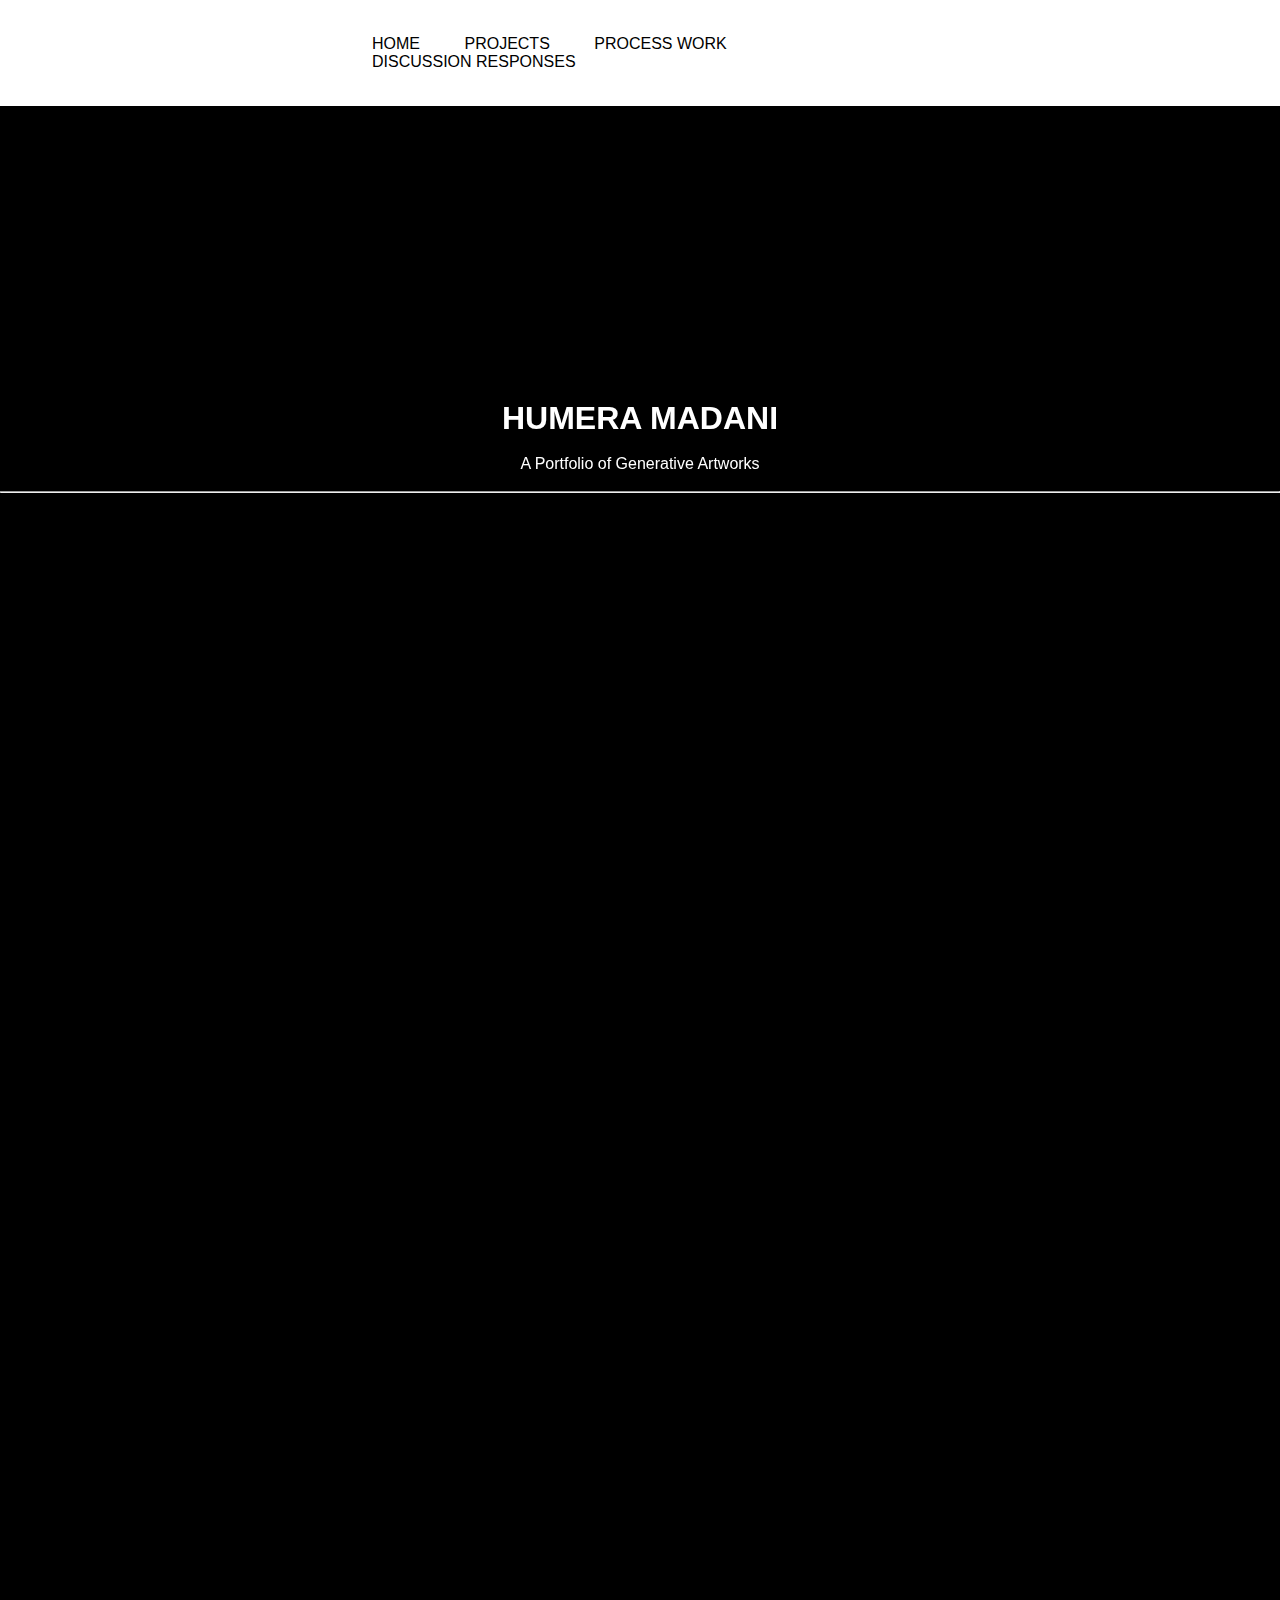
<file: index.html>
<html>
  <head>
    <meta charset="utf-8">

    <title>Humera Madani</title>
    <link rel="stylesheet" type="text/css">
    <link rel="stylesheet" href="style7.css">
  </head>

  <body>

    <script src="p5.min.js"></script>
  <script src="script.js"></script>

   <div class="banner">
   	<div class="navbar">
   		
   		<ul>
   			<li><a href="index.html">Home</a></li>
   		
   			<li><a href="projects.html">Projects</a></li>
   			<li><a href="processes.html">Process Work</a></li>
   			<li><a href="discussion.html">Discussion Responses</a></li>
   			
   		</ul>

   	</div>
   <div class="content">
   	<h1>HUMERA MADANI</h1>
   	<br>

<p> A Portfolio of Generative Artworks</p>
<br>
<hr>


   	</div>
   </div>
  </body>
</html>
</file>
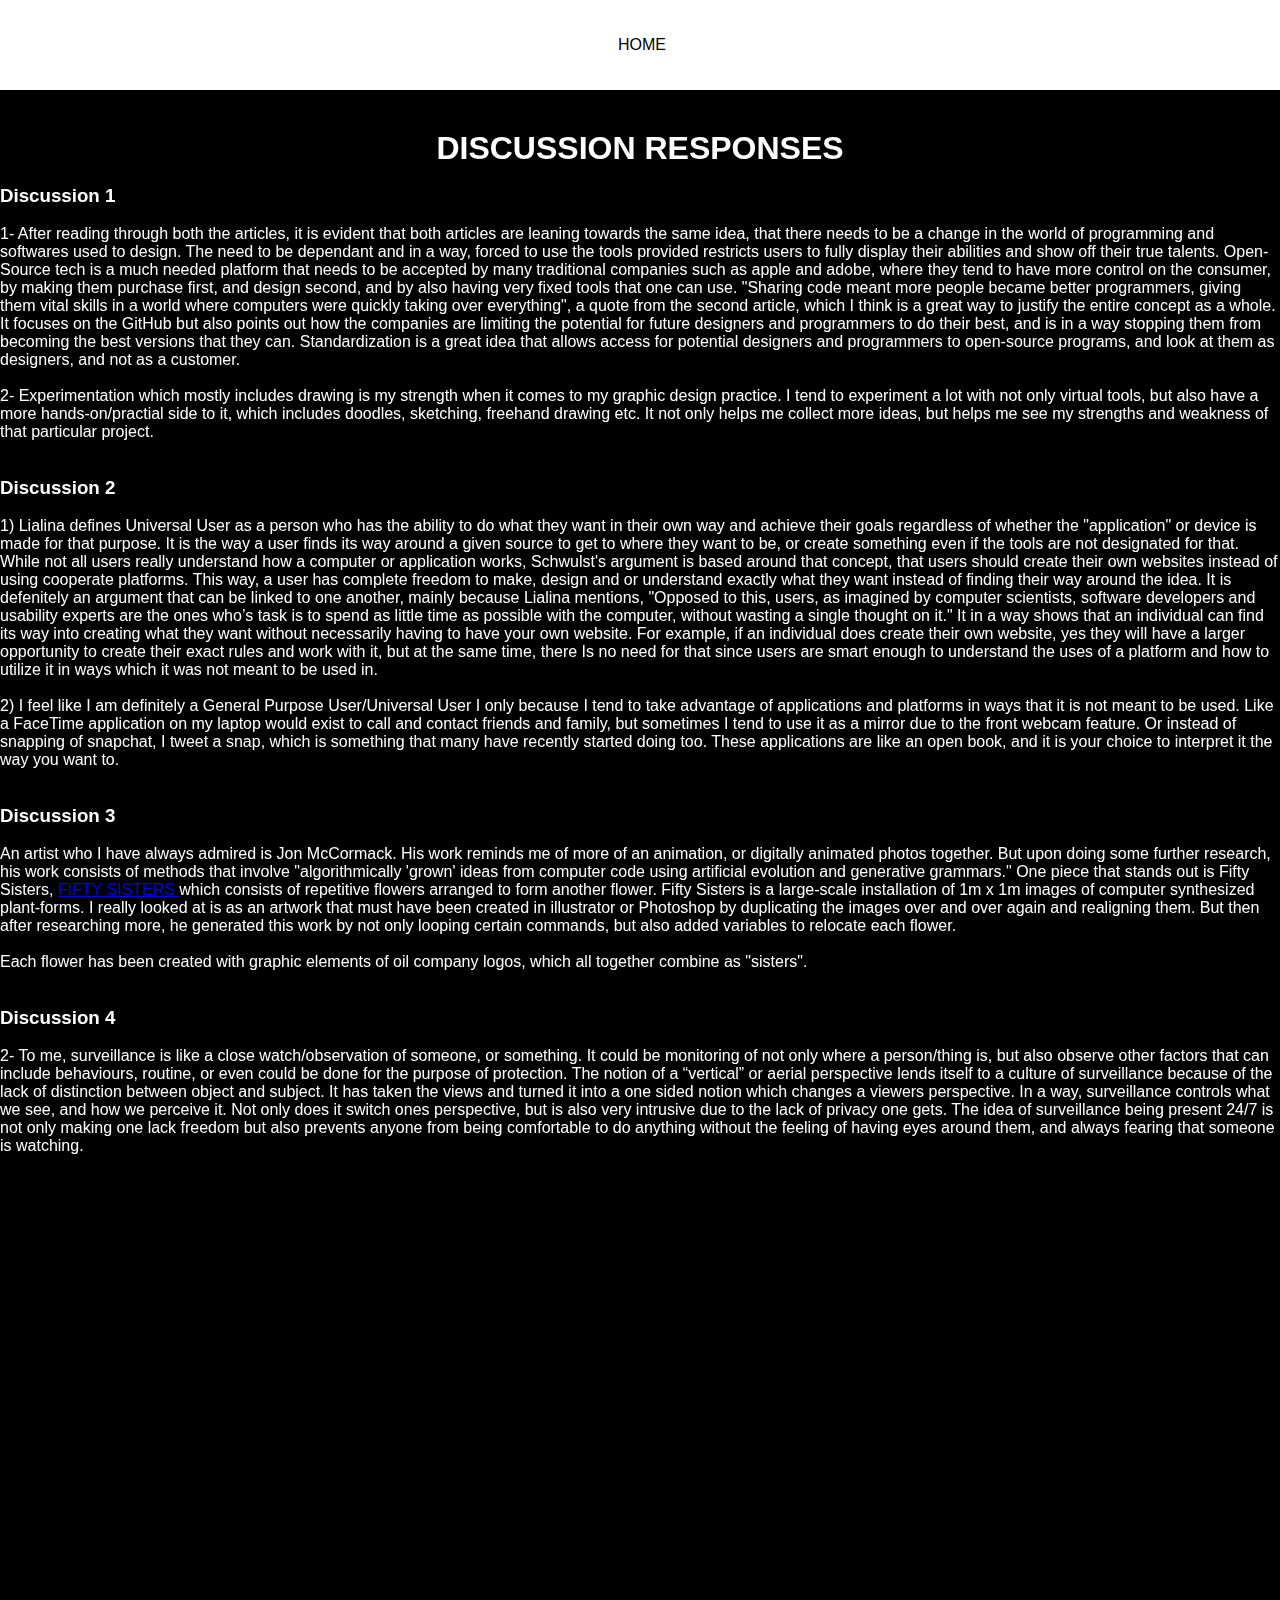
<file: discussion.html>
<html>
  <head>
    <meta charset="utf-8">

    <title>Discussion Responses</title>
    <link rel="stylesheet" type="text/css">
    <link rel="stylesheet" href="stylec.css">
  </head>

  <body>

    <script src="p5.min.js"></script>
    <script src="script.js"></script>

   <div class="banner">
        <div class="navbar1">
  
      <div class="bar">
    
    <ul>
 
    <li><a href="index.html">Home</a></li>
</ul>

    </div>
      

    </div>
   <div class="content">
    <h1>DISCUSSION RESPONSES</h1>

    <br>
  <div class="container">

   <div class="box-1"> </div>
        

          <H3 align="LEFT"> Discussion 1</H3>
          <br>

          <p align="LEFT">

          1- After reading through both the articles, it is evident that both articles are leaning towards the same idea, that there needs to be a change in the world of programming and softwares used to design. The need to be dependant and in a way, forced to use the tools provided restricts users to fully display their abilities and show off their true talents. Open-Source tech is a much needed platform that needs to be accepted by many traditional companies such as apple and adobe, where they tend to have more control on the consumer, by making them purchase first, and design second, and by also having very fixed tools that one can use. "Sharing code meant more people became better programmers, giving them vital skills in a world where computers were quickly taking over everything", a quote from the second article, which I think is a great way to justify the entire concept as a whole. It focuses on the GitHub but also points out how the companies are limiting the potential for future designers and programmers to do their best, and is in a way stopping them from becoming the best versions that they can. 

Standardization is a great idea that allows access for potential designers and programmers to open-source programs, and look at them as designers, and not as a customer.

<br>
<br>
2- Experimentation which mostly includes drawing is my strength when it comes to my graphic design practice. I tend to experiment a lot with not only virtual tools, but also have a more hands-on/practial side to it, which includes doodles, sketching, freehand drawing etc. It not only helps me collect more ideas, but helps me see my strengths and weakness of that particular project.

</p>
<br>
<br>

<H3 align="LEFT"> Discussion 2</H3>
<br>
<p align="LEFT">

  1) Lialina defines Universal User as a person who has the ability to do what they want in their own way and achieve their goals regardless of whether the "application" or device is made for that purpose. It is the way a user finds its way around a given source to get to where they want to be, or create something even if the tools are not designated for that. 

While not all users really understand how a computer or application works, Schwulst's argument is based around that concept, that users should create their own websites instead of using cooperate platforms. This way, a user has complete freedom to make, design and or understand exactly what they want instead of finding their way around the idea. It is defenitely an argument that can be linked to one another, mainly because Lialina mentions, "Opposed to this, users, as imagined by computer scientists, software developers and usability experts are the ones who’s task is to spend as little time as possible with the computer, without wasting a single thought on it." It in a way shows that an individual can find its way into creating what they want without necessarily having to have your own website. 

For example, if an individual does create their own website, yes they will have a larger opportunity to create their exact rules and work with it, but at the same time, there Is no need for that since users are smart enough to understand the uses of a platform and how to utilize it in ways which it was not meant to be used in.
<br>
<br>

2) I feel like I am definitely a General Purpose User/Universal User I only because I tend to take advantage of applications and platforms in ways that it is not meant to be used. Like a FaceTime application on my laptop would exist to call and contact friends and family, but sometimes I tend to use it as a mirror due to the front webcam feature. Or instead of snapping of snapchat, I tweet a snap, which is something that many have recently started doing too. These applications are like an open book, and it is your choice to interpret it the way you want to.

 </p>

 <br>
 <br>

 <H3 align="LEFT"> Discussion 3</H3>
<br>
<p align="LEFT">

  An artist who I have always admired is Jon McCormack. His work reminds me of more of an animation, or digitally animated photos together. But upon doing some further research, his work consists of methods that involve "algorithmically 'grown' ideas from computer code using artificial evolution and generative grammars." One piece that stands out is Fifty Sisters, 

<a href="https://digitalartarchive.siggraph.org/artwork/jon-mccormack-fifty-sisters/">  FIFTY SISTERS </a>

which consists of repetitive flowers arranged to form another flower. Fifty Sisters is a large-scale installation of 1m x 1m images of computer synthesized plant-forms. I really looked at is as an artwork that must have been created in illustrator or Photoshop by duplicating the images over and over again and realigning them. But then after researching more, he generated this work by not only looping certain commands, but also added variables to relocate each flower. 
<br>
<br>

Each flower has been created with graphic elements of oil company logos, which all together combine as "sisters".

</p>

<br>
<br>

<H3 align="LEFT"> Discussion 4</H3>
<br>
<p align="LEFT">

  2- To me, surveillance is like a close watch/observation of someone, or something. It could be monitoring of not only where a person/thing is, but also observe other factors that can include behaviours, routine, or even could be done for the purpose of protection. The notion of a “vertical” or aerial perspective lends itself to a culture of surveillance because of the lack of distinction between object and subject. It has taken the views and turned it into a one sided notion which changes a viewers perspective. In a way, surveillance controls what we see, and how we perceive it. Not only does it switch ones perspective, but is also very intrusive due to the lack of privacy one gets. The idea of surveillance being present 24/7 is not only making one lack freedom but also prevents anyone from being comfortable to do anything without the feeling of having eyes around them, and always fearing that someone is watching.

</p>

    
</div>
  </div>
  </body>
</html>
</file>
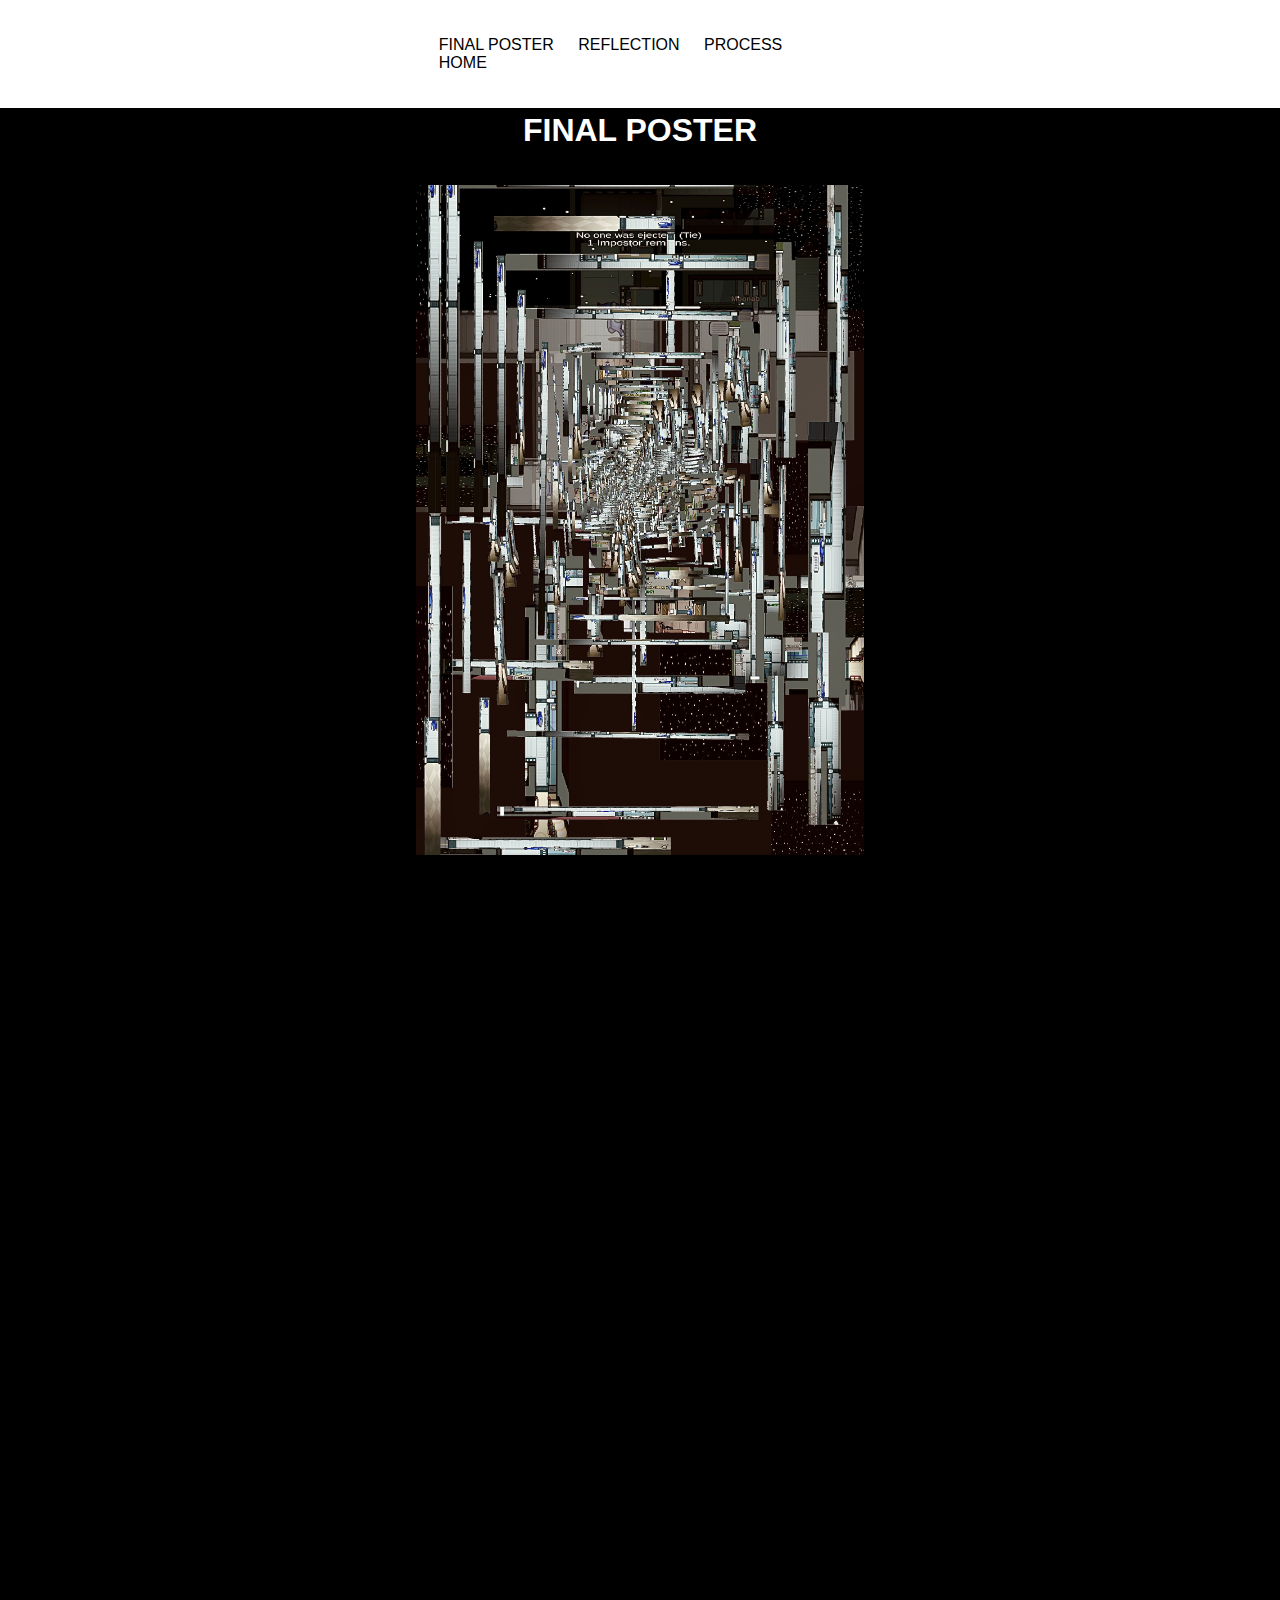
<file: final.html>
<html>
  <head>
    <meta charset="utf-8">

    <title>FINAL POSTER</title>
    <link rel="stylesheet" type="text/css">
    <link rel="stylesheet" href="style1.css">
  </head>

  <body>

    <script src="p5.min.js"></script>
    <script src="script.js"></script>

   <div class="banner">
   	<div class="navbar">

       <div class="bar">
    
    <ul>
    
     <li><a href="final.html">Final Poster</a></li>
   <li><a href="reflection1.html">Reflection</a></li>
    <li><a href="process1.html">Process</a></li>
    <li><a href="index.html">Home</a></li>
</ul>
  



    </div>
    </div>
   		
   		<ul>
   	
   		</ul>

   	</div>
   <div class="content">
   	<h1>FINAL POSTER</h1>

      </p>
      <br>
      <br>

  <img src="image/final.jpg" alt="FINAL" class="center">


</div>
 




  </body>
</html>
</file>
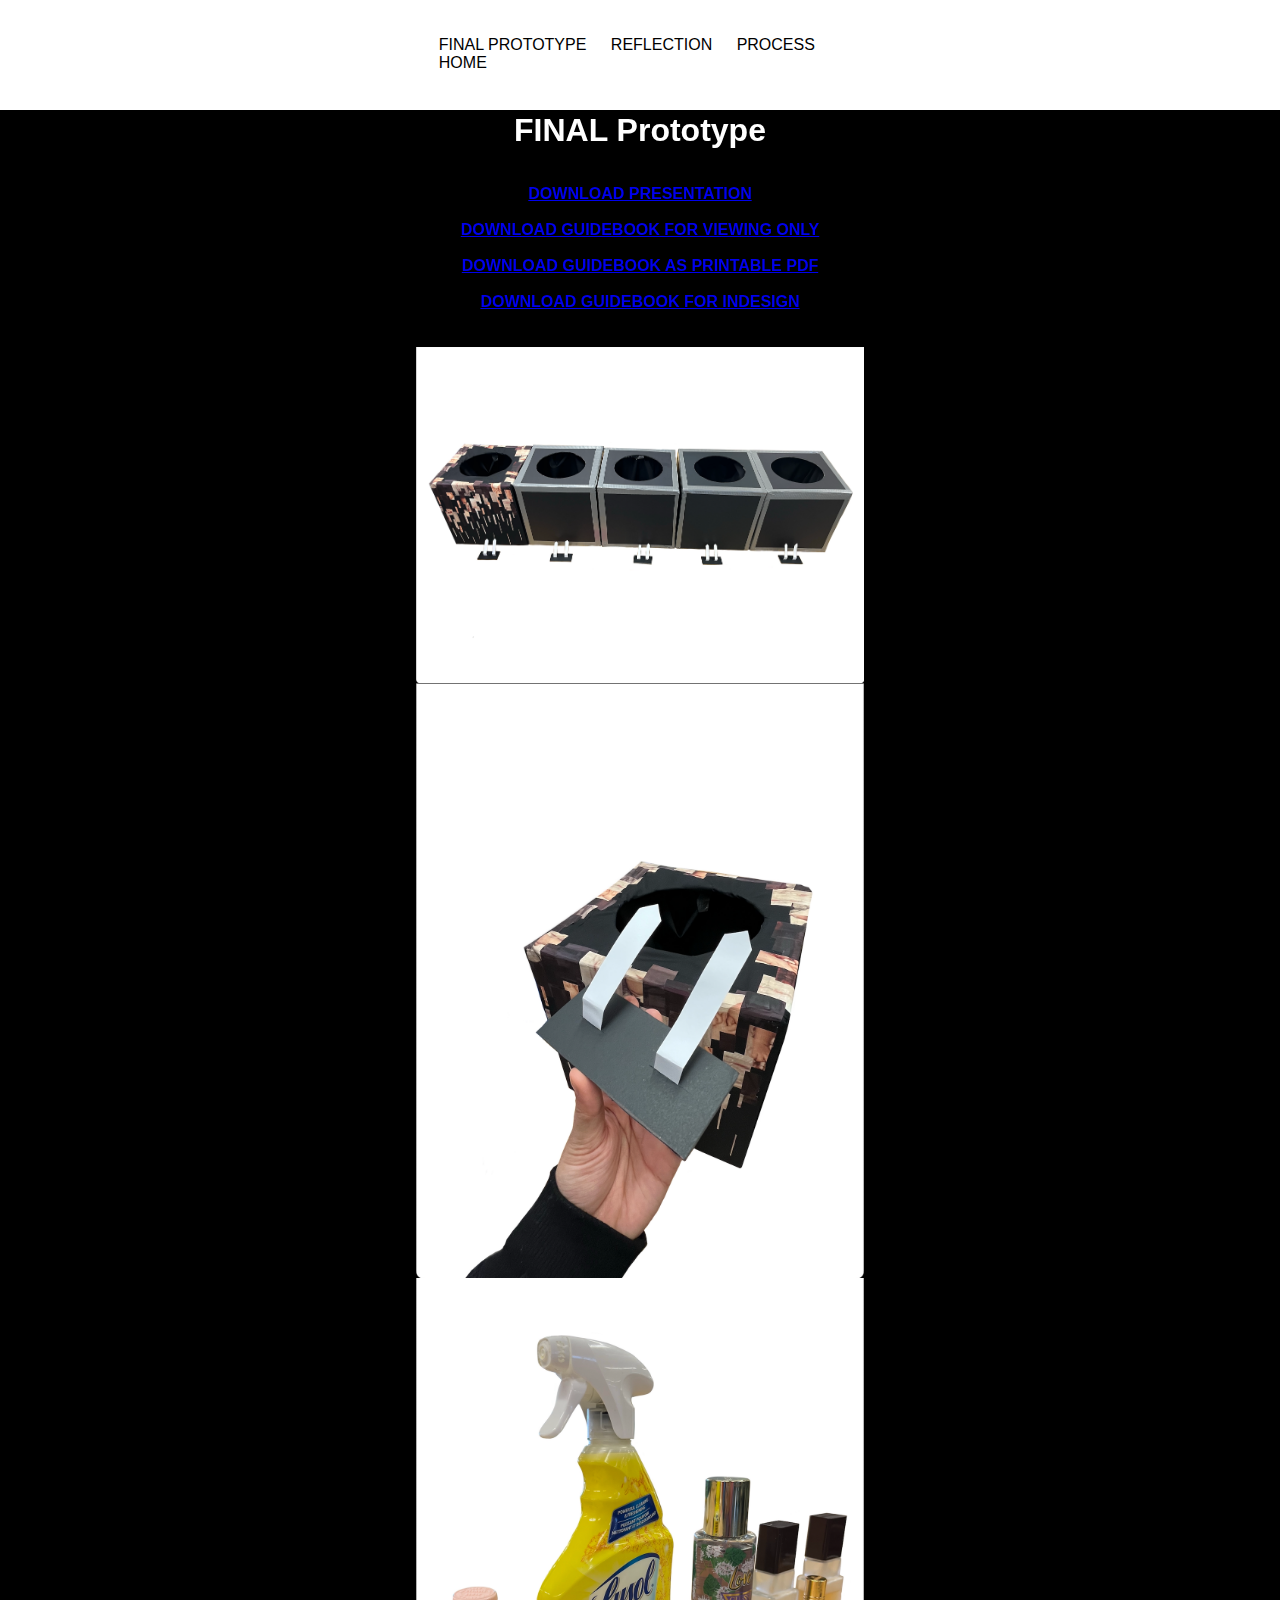
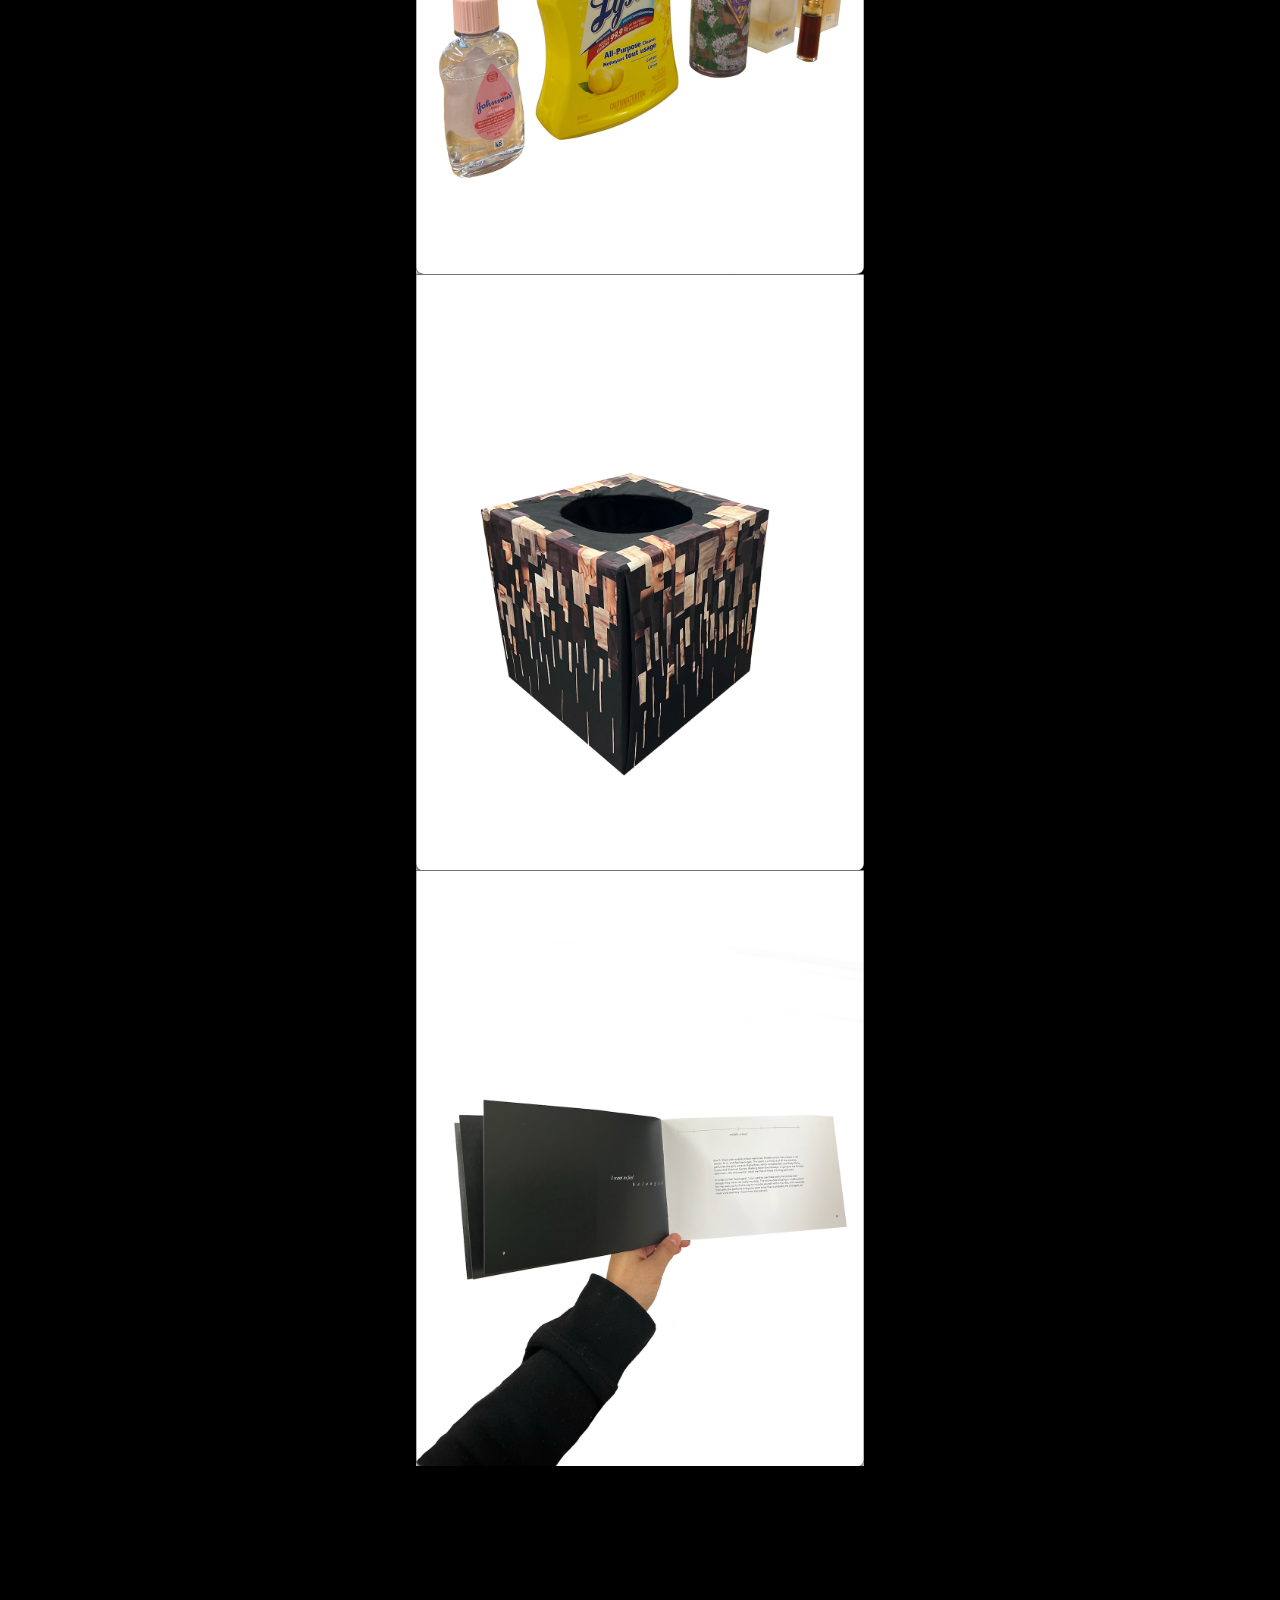
<file: finalprototype.html>
<html>
  <head>
    <meta charset="utf-8">

    <title>Project 3 Prototype</title>
    <link rel="stylesheet" type="text/css">
    <link rel="stylesheet" href="style1.css">
  </head>

  <body>

    <script src="p5.min.js"></script>
    <script src="script.js"></script>

   <div class="banner">
   	<div class="navbar">
   		<div class="bar">
      <ul>
    
     <li><a href="finalprototype.html">Final Prototype</a></li>
   <li><a href="reflection3.html">Reflection</a></li>
    <li><a href="process3.html">Process</a></li>
    <li><a href="index.html">Home</a></li>
</ul>
  



    </div>
    </div>
   		<ul>
   	
   		</ul>

   	</div>
   <div class="content">
   	<h1>FINAL Prototype</h1>
    <br>
    <br>

    <h4> <a href="presentation.pdf" download>DOWNLOAD PRESENTATION</a>
      <br>
      <br>
     <a href="guidebook2.pdf" download>DOWNLOAD GUIDEBOOK FOR VIEWING ONLY</a>
       <br>
      <br>
    <a href="guidebook1.pdf" download>DOWNLOAD GUIDEBOOK AS PRINTABLE PDF</a>
     <br>
      <br>
       <a href="guidebook.indd" download>DOWNLOAD GUIDEBOOK FOR INDESIGN</a>
  </h4>

  <br>
  <br>

      </p>

  <img src="image/5.jpeg" alt="FINAL" class="center">
    <img src="image/6.jpeg" alt="FINAL" class="center">
      <img src="image/7.jpeg" alt="FINAL" class="center">
        <img src="image/8.jpeg" alt="FINAL" class="center">
          <img src="image/9.jpeg" alt="FINAL" class="center">


</div>
  <div class="bar">
    
    




  </body>
</html>
</file>
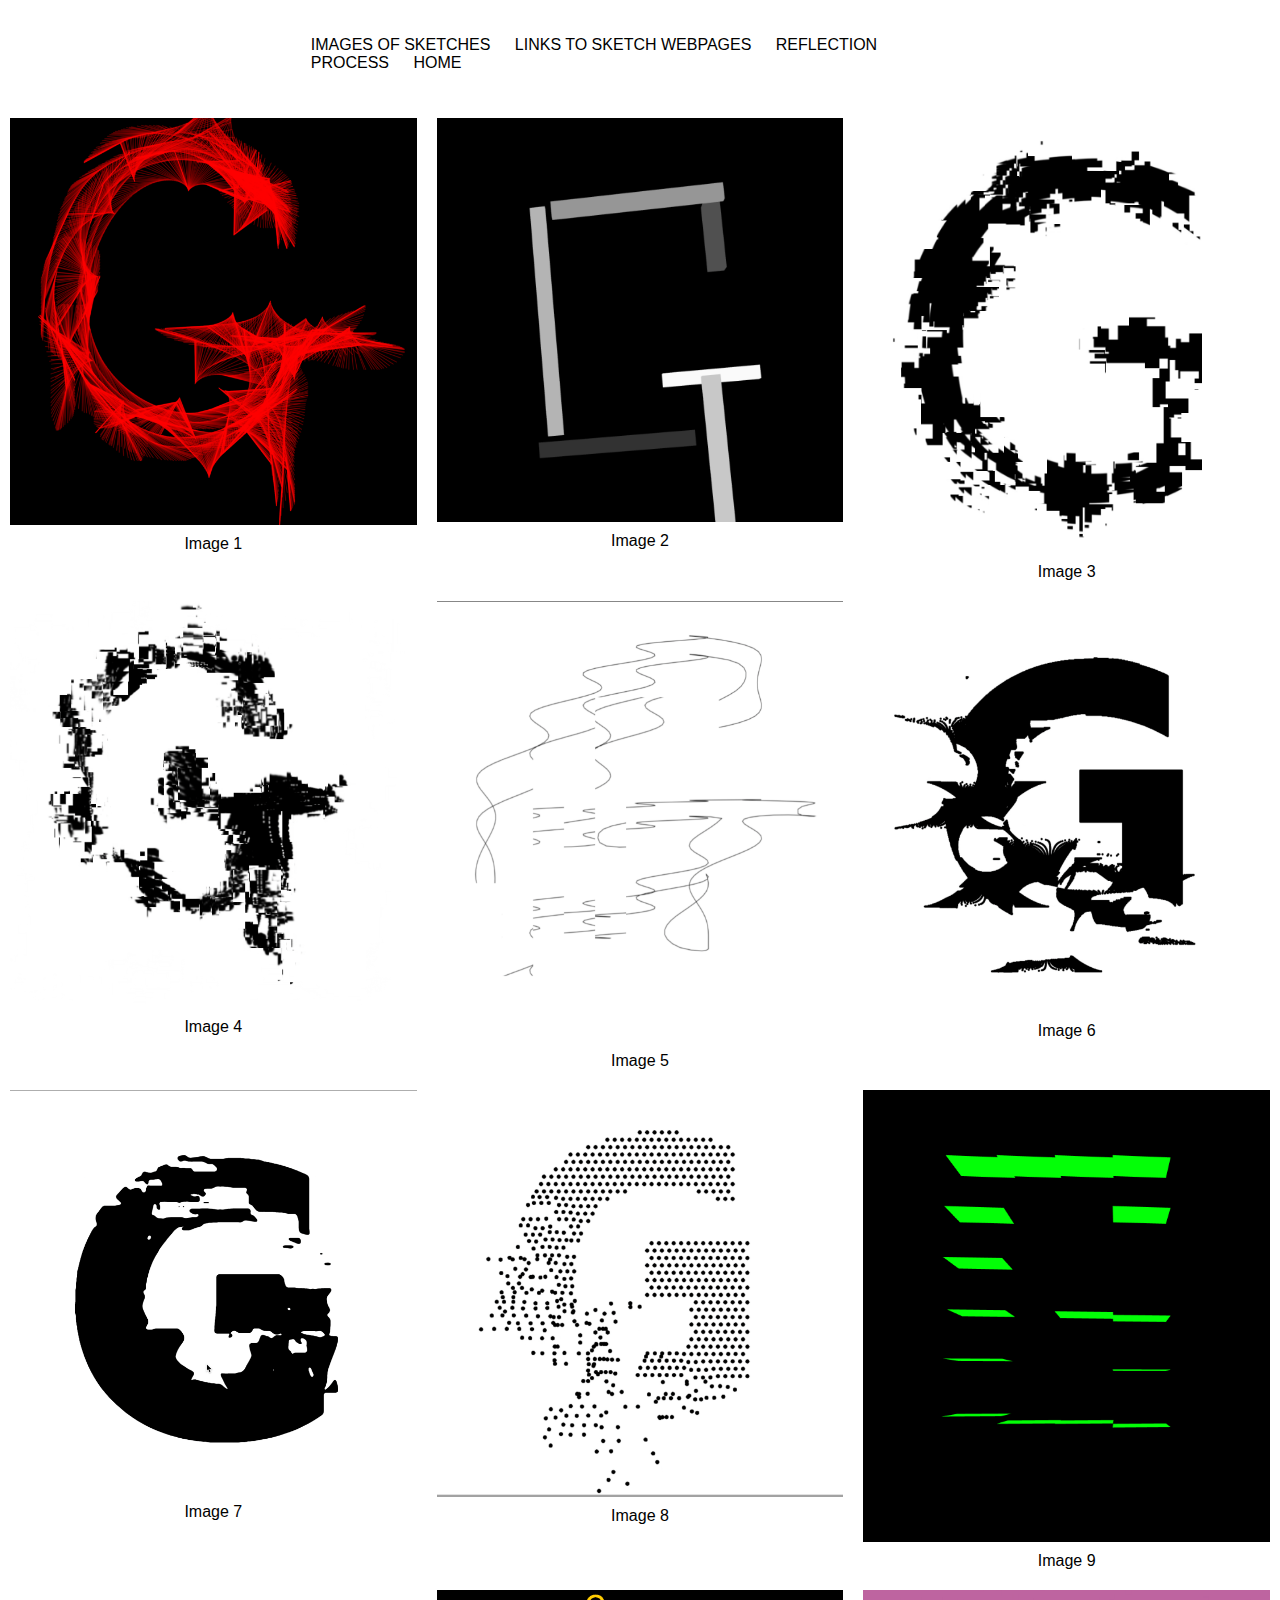
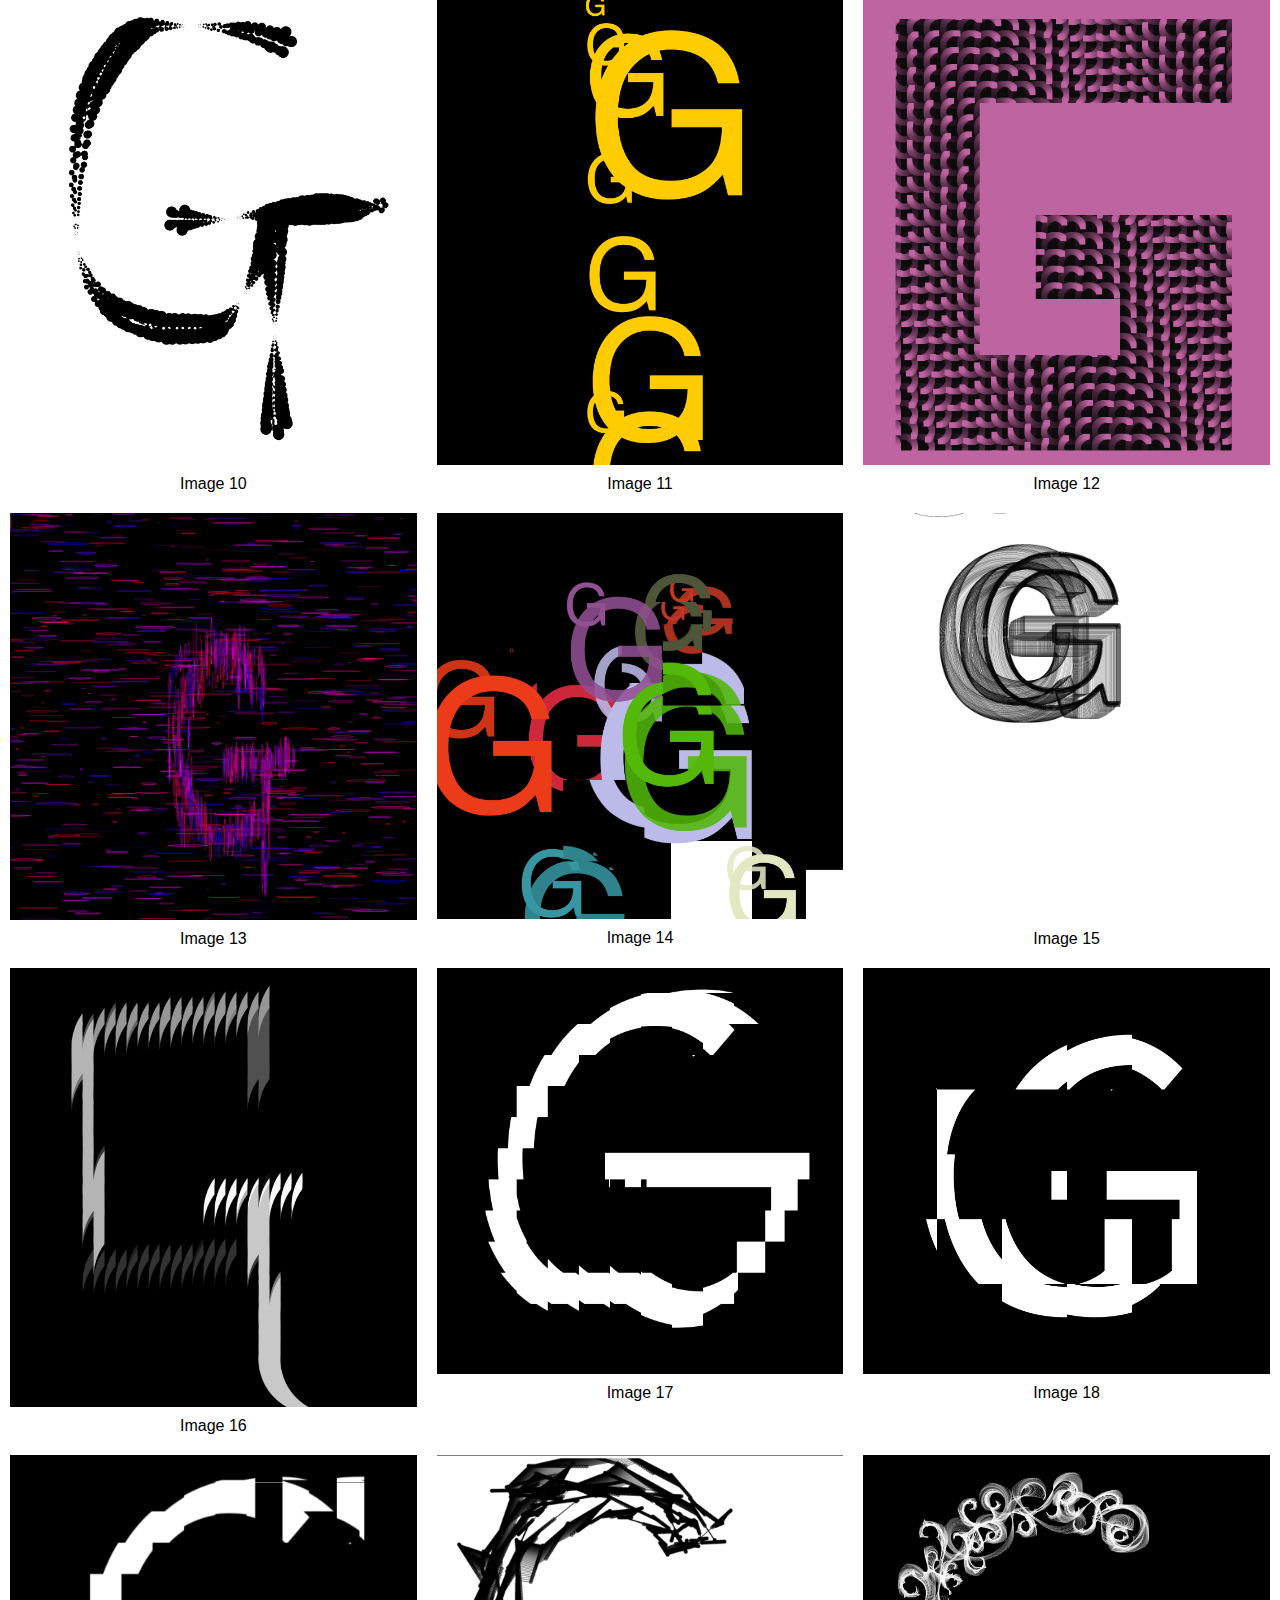
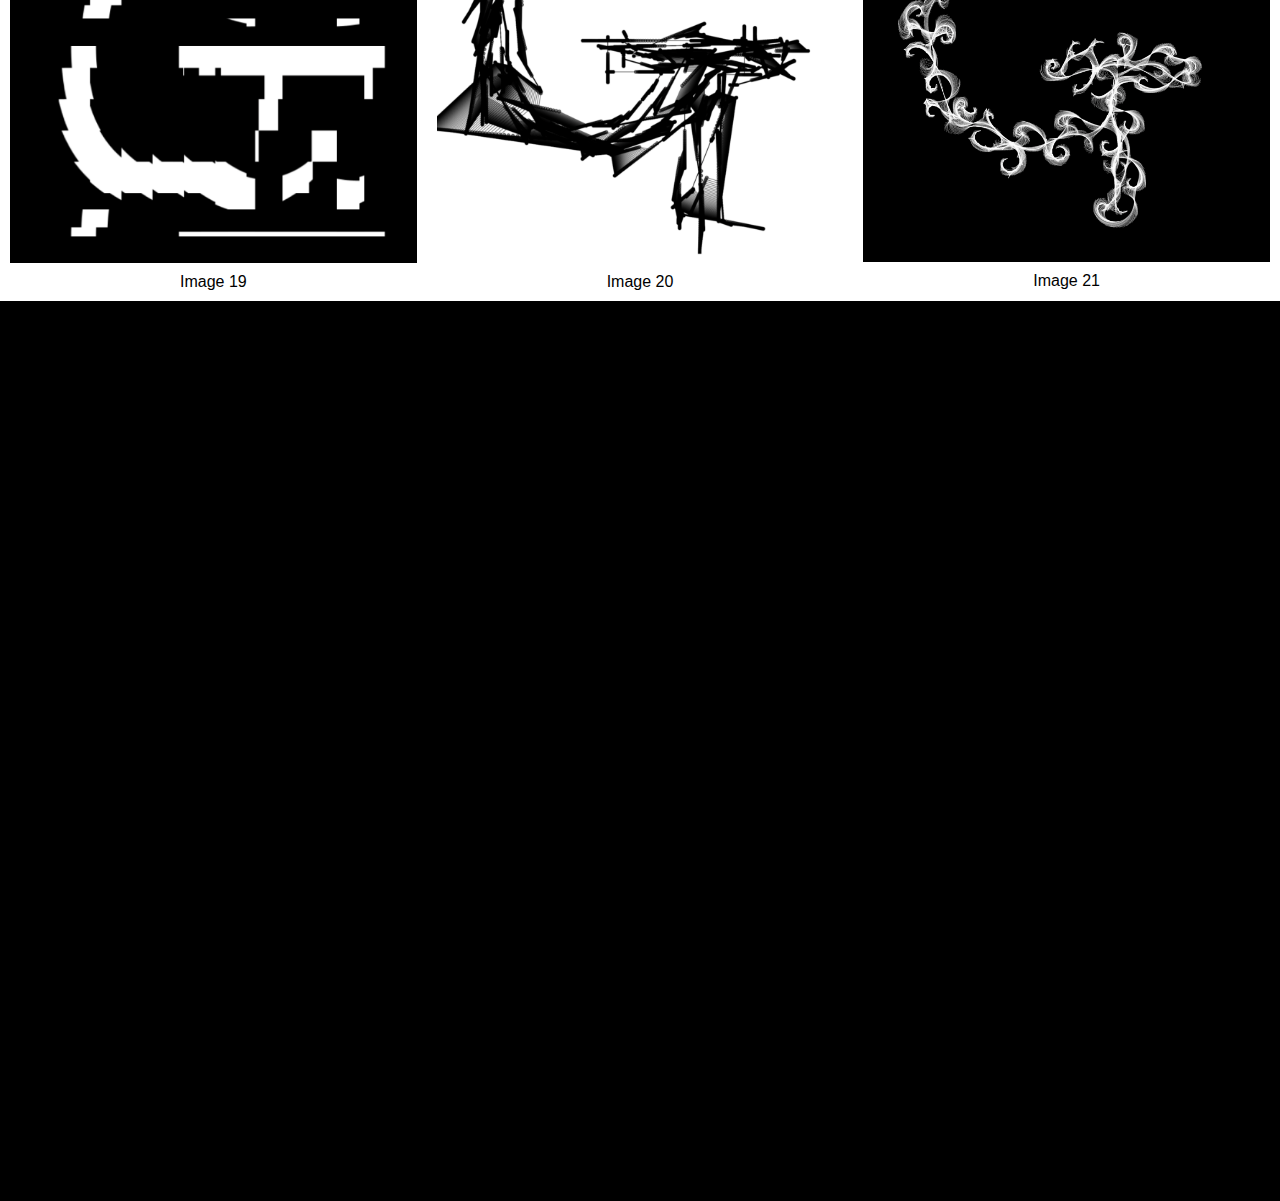
<file: images.html>
<html>
  <head>
    <meta charset="utf-8">

    <title>Project 2 Images</title>
    <link rel="stylesheet" type="text/css">
    <link rel="stylesheet" href="stylea.css">
  </head>

  <body>

    <script src="p5.min.js"></script>
    <script src="script4.js"></script>


   <div class="banner">
   	<div class="navbar">

  <div class="bar">
    
    <ul>
     <li><a href="images.html">Images of Sketches</a></li>
  <li><a href="links.html">Links to Sketch Webpages</a></li>
   <li><a href="reflection.html">Reflection</a></li>
    <li><a href="process.html">Process</a></li>
    <li><a href="index.html">Home</a></li>
</ul>

    </div>
</div>
   		
   		<ul>
   	
   		</ul>

   	</div>


  
    <main class="page-content">
      <section class="gallery">
      <div class="card-item">
    
          
            <img src="img/1.png">
          <figure class="card">
             Image 1
          </figure>
        </a>
      </div>
      <div class="card-item">
     
          
            <img src="img/2.png">
          <figure class="card">
             Image 2
          </figure>
        </a>
      </div>
      <div class="card-item">
      
          
            <img src="img/3.png">
          <figure class="card">
             Image 3
          </figure>
        </a>
      </div>
      <div class="card-item">
  
          
            <img src="img/4.png">
          <figure class="card">
             Image 4
          </figure>
        </a>
      </div>
      <div class="card-item">

          
            <img src="img/5.png">
          <figure class="card">
             Image 5
          </figure>
        </a>
      </div>
      <div class="card-item">
    
          
            <img src="img/6.png">
          <figure class="card">
             Image 6
          </figure>
        </a>
      </div>
      <div class="card-item">
     
          
            <img src="img/7.png">
          <figure class="card">
             Image 7
          </figure>
        </a>
      </div>
      <div class="card-item">
  
          
            <img src="img/8.png">
          <figure class="card">
             Image 8
          </figure>
        </a>
      </div>
      <div class="card-item">
     
          
            <img src="img/9.png">
          <figure class="card">
             Image 9
          </figure>
        </a>
      </div>
      <div class="card-item">
  
          
            <img src="img/10.png">
          <figure class="card">
             Image 10
          </figure>
        </a>
      </div>
      <div class="card-item">
    
          
            <img src="img/11.png">
          <figure class="card">
             Image 11
          </figure>
        </a>
      </div>
      <div class="card-item">
    
          
            <img src="img/12.png">
          <figure class="card">
             Image 12
          </figure>
        </a>
      </div>
      <div class="card-item">
   
          
            <img src="img/13.png">
          <figure class="card">
             Image 13
          </figure>
        </a>
      </div>
      <div class="card-item">
     
          
            <img src="img/14.png">
          <figure class="card">
             Image 14
          </figure>
        </a>
      </div>
      <div class="card-item">
   
          
            <img src="img/15.png">
          <figure class="card">
             Image 15
          </figure>
        </a>
      </div>
      <div class="card-item">
  
          
            <img src="img/16.png">
          <figure class="card">
             Image 16
          </figure>
        </a>
      </div>
      <div class="card-item">
     
          
            <img src="img/17.png">
          <figure class="card">
             Image 17
          </figure>
        </a>
      </div>
      <div class="card-item">
  
          
            <img src="img/18.png">
          <figure class="card">
             Image 18
          </figure>
        </a>
      </div>
      <div class="card-item">
   
          
            <img src="img/19.png">
          <figure class="card">
             Image 19
          </figure>
        </a>
      </div>
      <div class="card-item">
   
          
            <img src="img/20.png">
          <figure class="card">
             Image 20
          </figure>
        </a>
      </div>
      <div class="card-item">
      
          
            <img src="img/21.png">
          <figure class="card">
             Image 21
          </figure>
        </a>
      </div>
    </section>
    </main>

  </body>
</html>
</file>
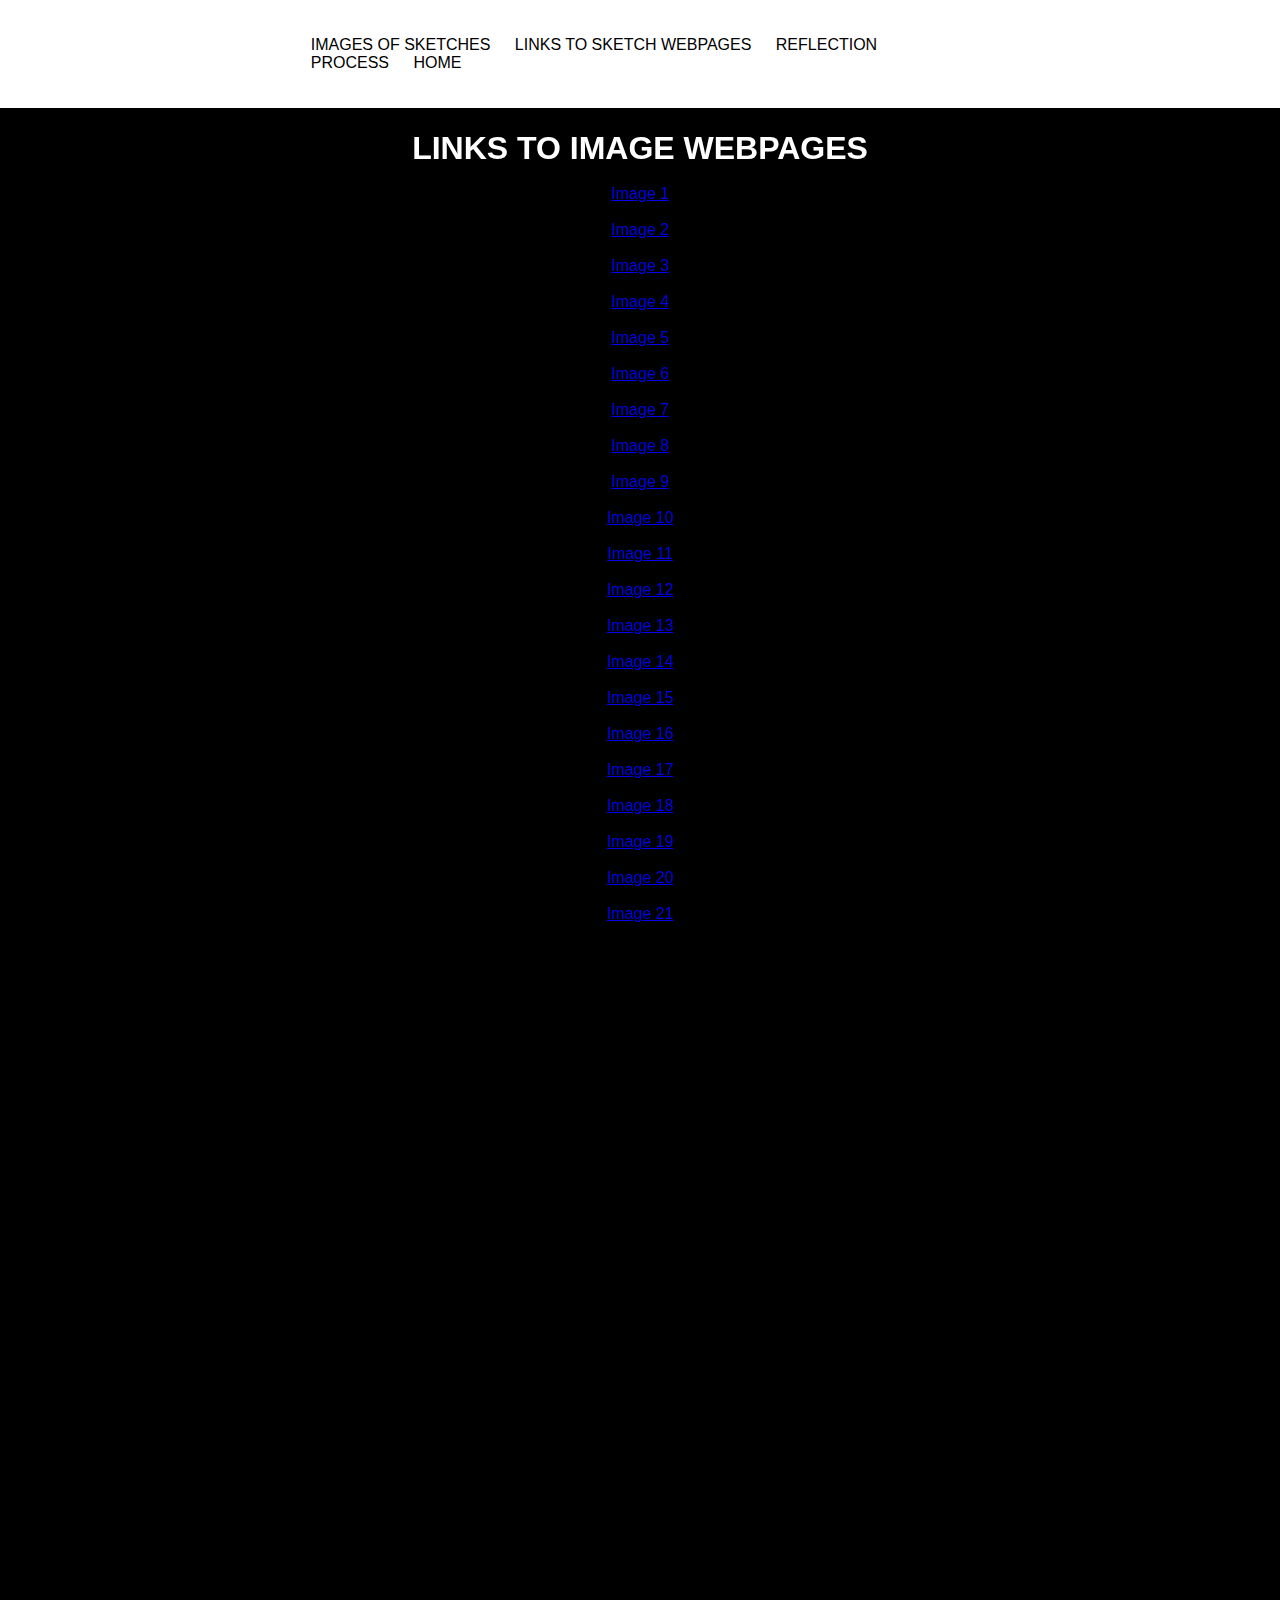
<file: links.html>
<html>
  <head>
    <meta charset="utf-8">

    <title>Links of Images Webpages</title>
    <link rel="stylesheet" type="text/css">
    <link rel="stylesheet" href="styleb.css">
  </head>

  <body>

    <script src="p5.min.js"></script>
    <script src="script.js"></script>

   <div class="banner">
        <div class="navbar">
  
      <div class="bar">
    
    <ul>
     <li><a href="images.html">Images of Sketches</a></li>
  <li><a href="links.html">Links to Sketch Webpages</a></li>
   <li><a href="reflection.html">Reflection</a></li>
    <li><a href="process.html">Process</a></li>
    <li><a href="index.html">Home</a></li>
</ul>

    </div>
      

    </div>
   <div class="content">
    <h1>LINKS TO IMAGE WEBPAGES</h1>
    <br>

  

        <p>
    <ul>
      <li><a href="https://github.com/humeramadani/Final-Sketches/tree/main/1">Image 1</a></li>
      <br>
      <li><a href="https://github.com/humeramadani/Final-Sketches/tree/main/2">Image 2</a></li>
       <br>
      <li><a href="https://github.com/humeramadani/Final-Sketches/tree/main/3">Image 3</a></li>
       <br>
      <li><a href="https://github.com/humeramadani/Final-Sketches/tree/main/4">Image 4</a></li>
       <br>
      <li><a href="https://github.com/humeramadani/Final-Sketches/tree/main/5">Image 5</a></li>
       <br>
      <li><a href="https://github.com/humeramadani/Final-Sketches/tree/main/6">Image 6</a></li>
       <br>
      <li><a href="https://github.com/humeramadani/Final-Sketches/tree/main/7">Image 7</a></li>
       <br>
      <li><a href="https://github.com/humeramadani/Final-Sketches/tree/main/8">Image 8</a></li>
       <br>
      <li><a href="https://github.com/humeramadani/Final-Sketches/tree/main/9">Image 9</a></li>
       <br>
      <li><a href="https://github.com/humeramadani/Final-Sketches/tree/main/10">Image 10</a></li>
       <br>
      <li><a href="https://github.com/humeramadani/Final-Sketches/tree/main/11">Image 11</a></li>
       <br>
      <li><a href="https://github.com/humeramadani/Final-Sketches/tree/main/12">Image 12</a></li>
       <br>
      <li><a href="https://github.com/humeramadani/Final-Sketches/tree/main/13">Image 13</a></li>
       <br>
      <li><a href="https://github.com/humeramadani/Final-Sketches/tree/main/14">Image 14</a></li>
       <br>
      <li><a href="https://github.com/humeramadani/Final-Sketches/tree/main/15">Image 15</a></li> 
      <br>
      <li><a href="https://github.com/humeramadani/Final-Sketches/tree/main/16">Image 16</a></li>
       <br>
      <li><a href="https://github.com/humeramadani/Final-Sketches/tree/main/17">Image 17</a></li>
       <br>
      <li><a href="https://github.com/humeramadani/Final-Sketches/tree/main/18">Image 18</a></li>
       <br>
      <li><a href="https://github.com/humeramadani/Final-Sketches/tree/main/19">Image 19</a></li>
       <br>
      <li><a href="https://github.com/humeramadani/Final-Sketches/tree/main/20">Image 20</a></li>
       <br>
      <li><a href="https://github.com/humeramadani/Final-Sketches/tree/main/21">Image 21</a></li>
    
    </ul>



    </div>



  </body>
</html>
</file>
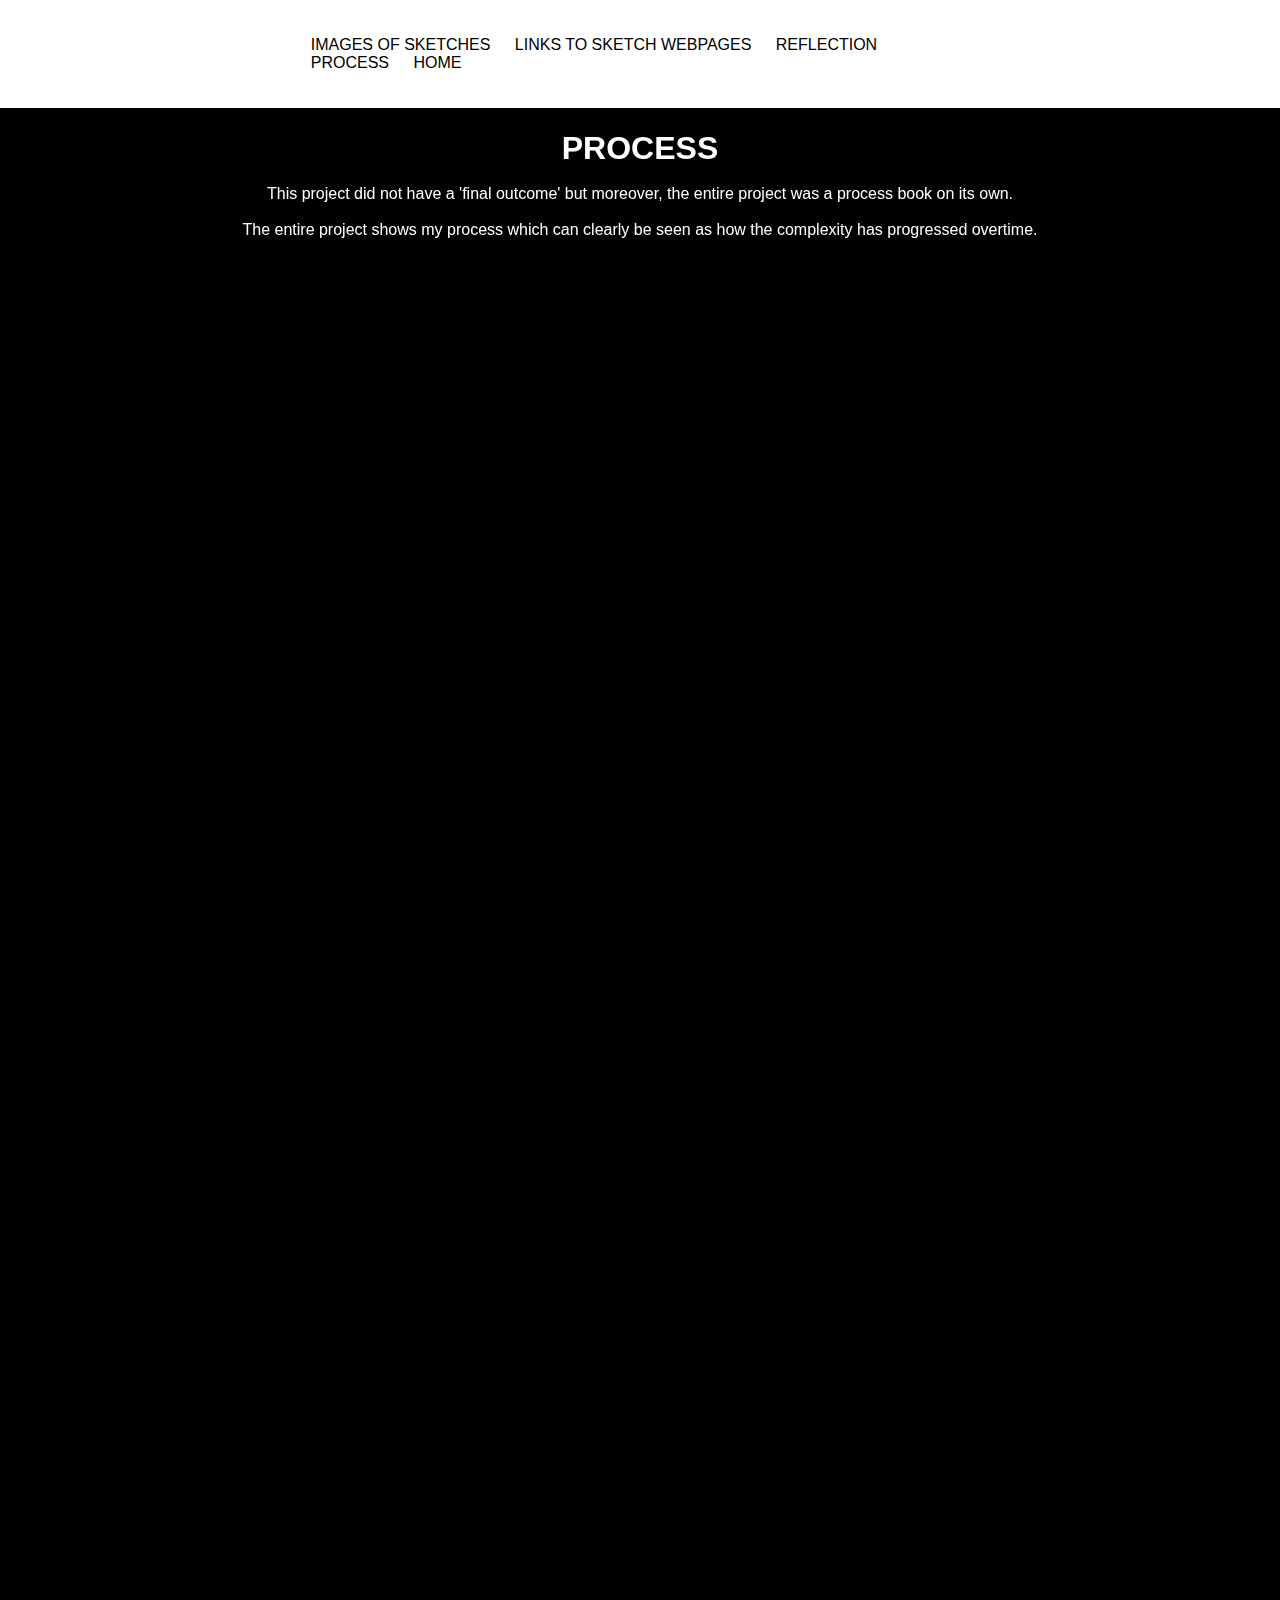
<file: process.html>
<html>
  <head>
    <meta charset="utf-8">

    <title>Process of Project 2</title>
    <link rel="stylesheet" type="text/css">
    <link rel="stylesheet" href="stylec.css">
  </head>

  <body>

    <script src="p5.min.js"></script>
    <script src="script.js"></script>

   <div class="banner">
        <div class="navbar">
  
      <div class="bar">
    
    <ul>
     <li><a href="images.html">Images of Sketches</a></li>
  <li><a href="links.html">Links to Sketch Webpages</a></li>
   <li><a href="reflection.html">Reflection</a></li>
    <li><a href="process.html">Process</a></li>
    <li><a href="index.html">Home</a></li>
</ul>

    </div>
      

    </div>
   <div class="content">
    <h1>PROCESS</h1>

    <br>
  <div class="container">

   <div class="box-1"> </div>
        <p>
         This project did not have a 'final outcome' but moreover, the entire project was a process book on its own.
<br>
<br>
         The entire project shows my process which can clearly be seen as how the complexity has progressed overtime.

    </p>
    
</div>
  </div>
  </body>
</html>
</file>
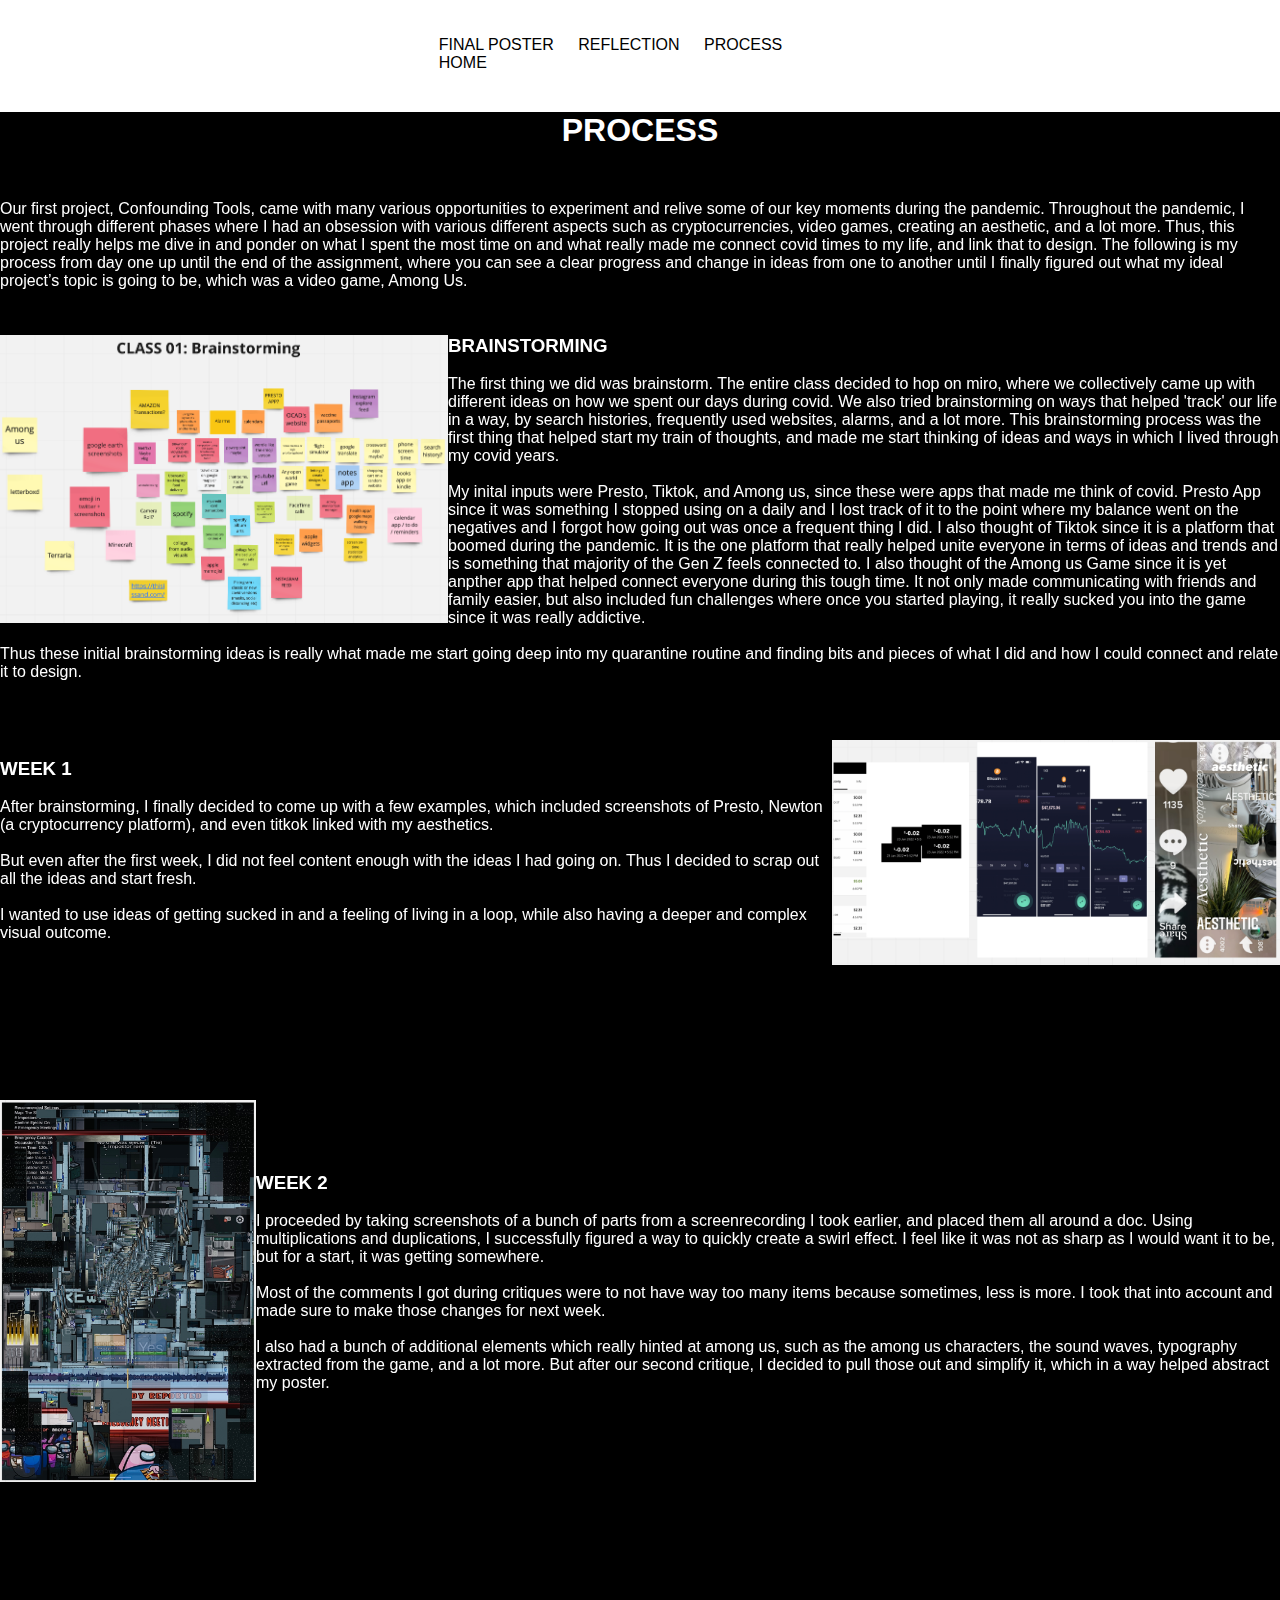
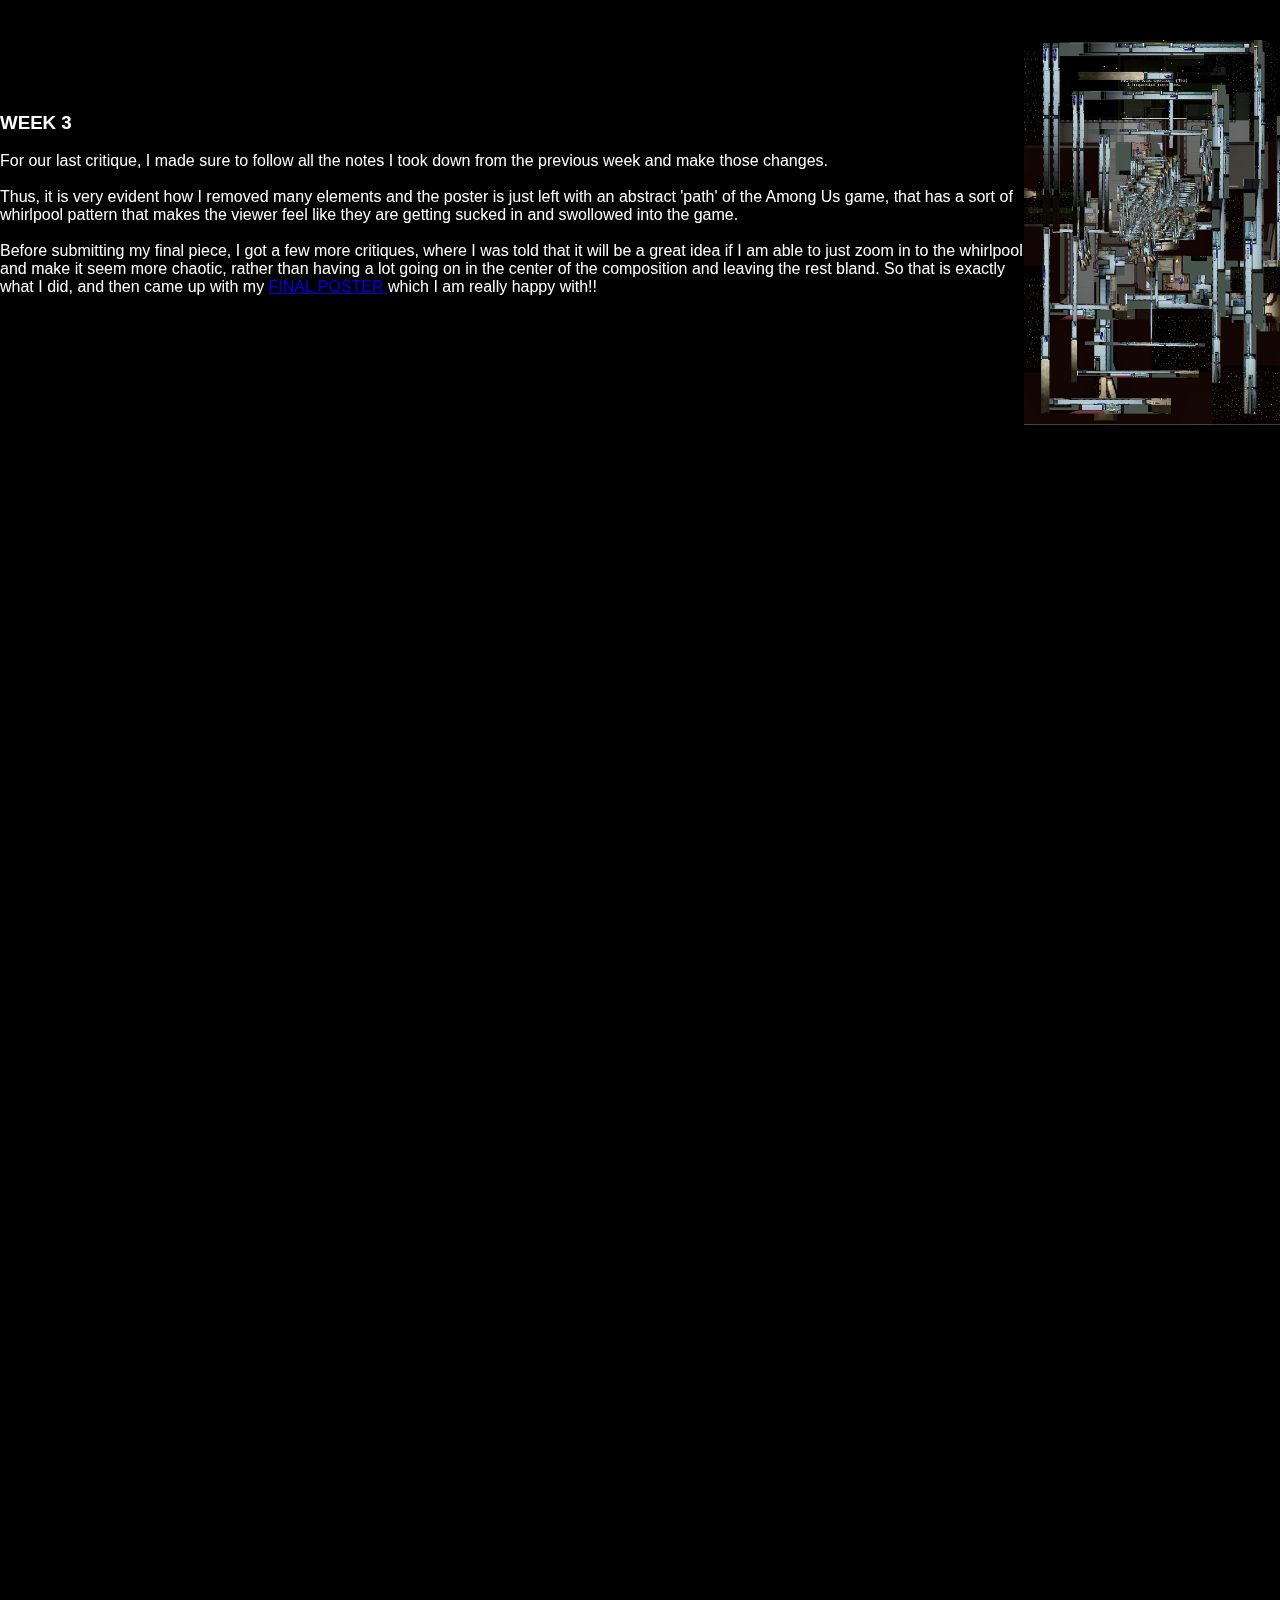
<file: process1.html>
<html>
  <head>
    <meta charset="utf-8">

    <title>Process for Project1</title>
    <link rel="stylesheet" type="text/css">
    <link rel="stylesheet" href="style1.css">
  </head>

  <body>

    <script src="p5.min.js"></script>
    <script src="script.js"></script>

   <div class="banner">
        <div class="navbar">
  
      <div class="bar">
    
    <ul>
     <li><a href="final.html">Final Poster</a></li>
   <li><a href="reflection1.html">Reflection</a></li>
    <li><a href="process1.html">Process</a></li>
    <li><a href="index.html">Home</a></li>
</ul>

    </div>
      

    </div>
   <div class="content">

    <h1>PROCESS</h1>
  </div>
     <div class="container">
  
    <div class="content1">
 

     <p>
      Our first project, Confounding Tools, came with many various opportunities to experiment and relive some of our key moments during the pandemic. Throughout the pandemic, I went through different phases where I had an obsession with various different aspects such as cryptocurrencies, video games, creating an aesthetic, and a lot more. Thus, this project really helps me dive in and ponder on what I spent the most time on and what really made me connect covid times to my life, and link that to design. The following is my process from day one up until the end of the assignment, where you can see a clear progress and change in ideas from one to another until I finally figured out what my ideal project’s topic is going to be, which was a video game, Among Us.
      <br>
      </div>
      <div class="content2">

   <IMG SRC="image/1.png" ALIGN="LEFT" class="left"/>

        
          <h3> BRAINSTORMING </h3>
          <br>

          <p>

          The first thing we did was brainstorm. The entire class decided to hop on miro, where we collectively came up with different ideas on how we spent our days during covid. We also tried brainstorming on ways that helped 'track' our life in a way, by search histories, frequently used websites, alarms, and a lot more. 
          This brainstorming process was the first thing that helped start my train of thoughts, and made me start thinking of ideas and ways in which I lived through my covid years.

         
<br>
<br>
         My inital inputs were Presto, Tiktok, and Among us, since these were apps that made me think of covid. Presto App since it was something I stopped using on a daily and I lost track of it to the point where my balance went on the negatives and I forgot how going out was once a frequent thing I did. I also thought of Tiktok since it is a platform that boomed during the pandemic. It is the one platform that really helped unite everyone in terms of ideas and trends and is something that majority of the Gen Z feels connected to. I also thought of the Among us Game since it is yet anpther app that helped connect everyone during this tough time. It not only made communicating with friends and family easier, but also included fun challenges where once you started playing, it really sucked you into the game since it was really addictive. 
<br>
<br>

         Thus these initial brainstorming ideas is really what made me start going deep into my quarantine routine and finding bits and pieces of what I did and how I could connect and relate it to design.

    </p>
    
</div>
<br>
<br>
  <div class="content3">

   <IMG SRC="image/2.jpg" ALIGN="RIGHT" class="left"/>

        <br>
          <h3> WEEK 1 </h3>
          <br>

          <p>

          After brainstorming, I finally decided to come up with a few examples, which included screenshots of Presto, Newton (a cryptocurrency platform), and even titkok linked with my aesthetics. 

         
<br>
<br>
         But even after the first week, I did not feel content enough with the ideas I had going on. Thus I decided to scrap out all the ideas and start fresh.  
<br>
<br>

         I wanted to use ideas of getting sucked in and a feeling of living in a loop, while also having a deeper and complex visual outcome.

    </p>
    
</div>

<div class="content4">

   <IMG SRC="image/3.jpg" ALIGN="LEFT" class="left1"/>

        
          
          <br>

          <p>
            <br>
            <br>
            <br>
            <h3> WEEK 2 </h3>
            <br>

          I proceeded by taking screenshots of a bunch of parts from a screenrecording I took earlier, and placed them all around a doc. Using multiplications and duplications, I successfully figured a way to quickly create a swirl effect. I feel like it was not as sharp as I would want it to be, but for a start, it was getting somewhere.

         
<br>
<br>
         Most of the comments I got during critiques were to not have way too many items because sometimes, less is more. I took that into account and made sure to make those changes for next week.
<br>
<br>

         I also had a bunch of additional elements which really hinted at among us, such as the among us characters, the sound waves, typography extracted from the game, and a lot more. But after our second critique, I decided to pull those out and simplify it, which in a way helped abstract my poster.

    </p>
    
</div>
<br>
<br>
  <div class="content5">

   <IMG SRC="image/4.jpg" ALIGN="RIGHT" class="left1"/>

   <br>
   <br>
   <br>
   <br>

        
          <h3> WEEK 3 </h3>
          <br>

          <p>

         For our last critique, I made sure to follow all the notes I took down from the previous week and make those changes. 

         
<br>
<br>
         Thus, it is very evident how I removed many elements and the poster is just left with an abstract 'path' of the Among Us game, that has a sort of whirlpool pattern that makes the viewer feel like they are getting sucked in and swollowed into the game.
<br>
<br>

        Before submitting my final piece, I got a few more critiques, where I was told that it will be a great idea if I am able to just zoom in to the whirlpool and make it seem more chaotic, rather than having a lot going on in the center of the composition and leaving the rest bland. So that is exactly what I did, and then came up with my <a href="final.html"> FINAL POSTER </a> which I am really happy with!!

    </p>
    
</div>
</div>
  </div>
  </body>
</html>
</file>
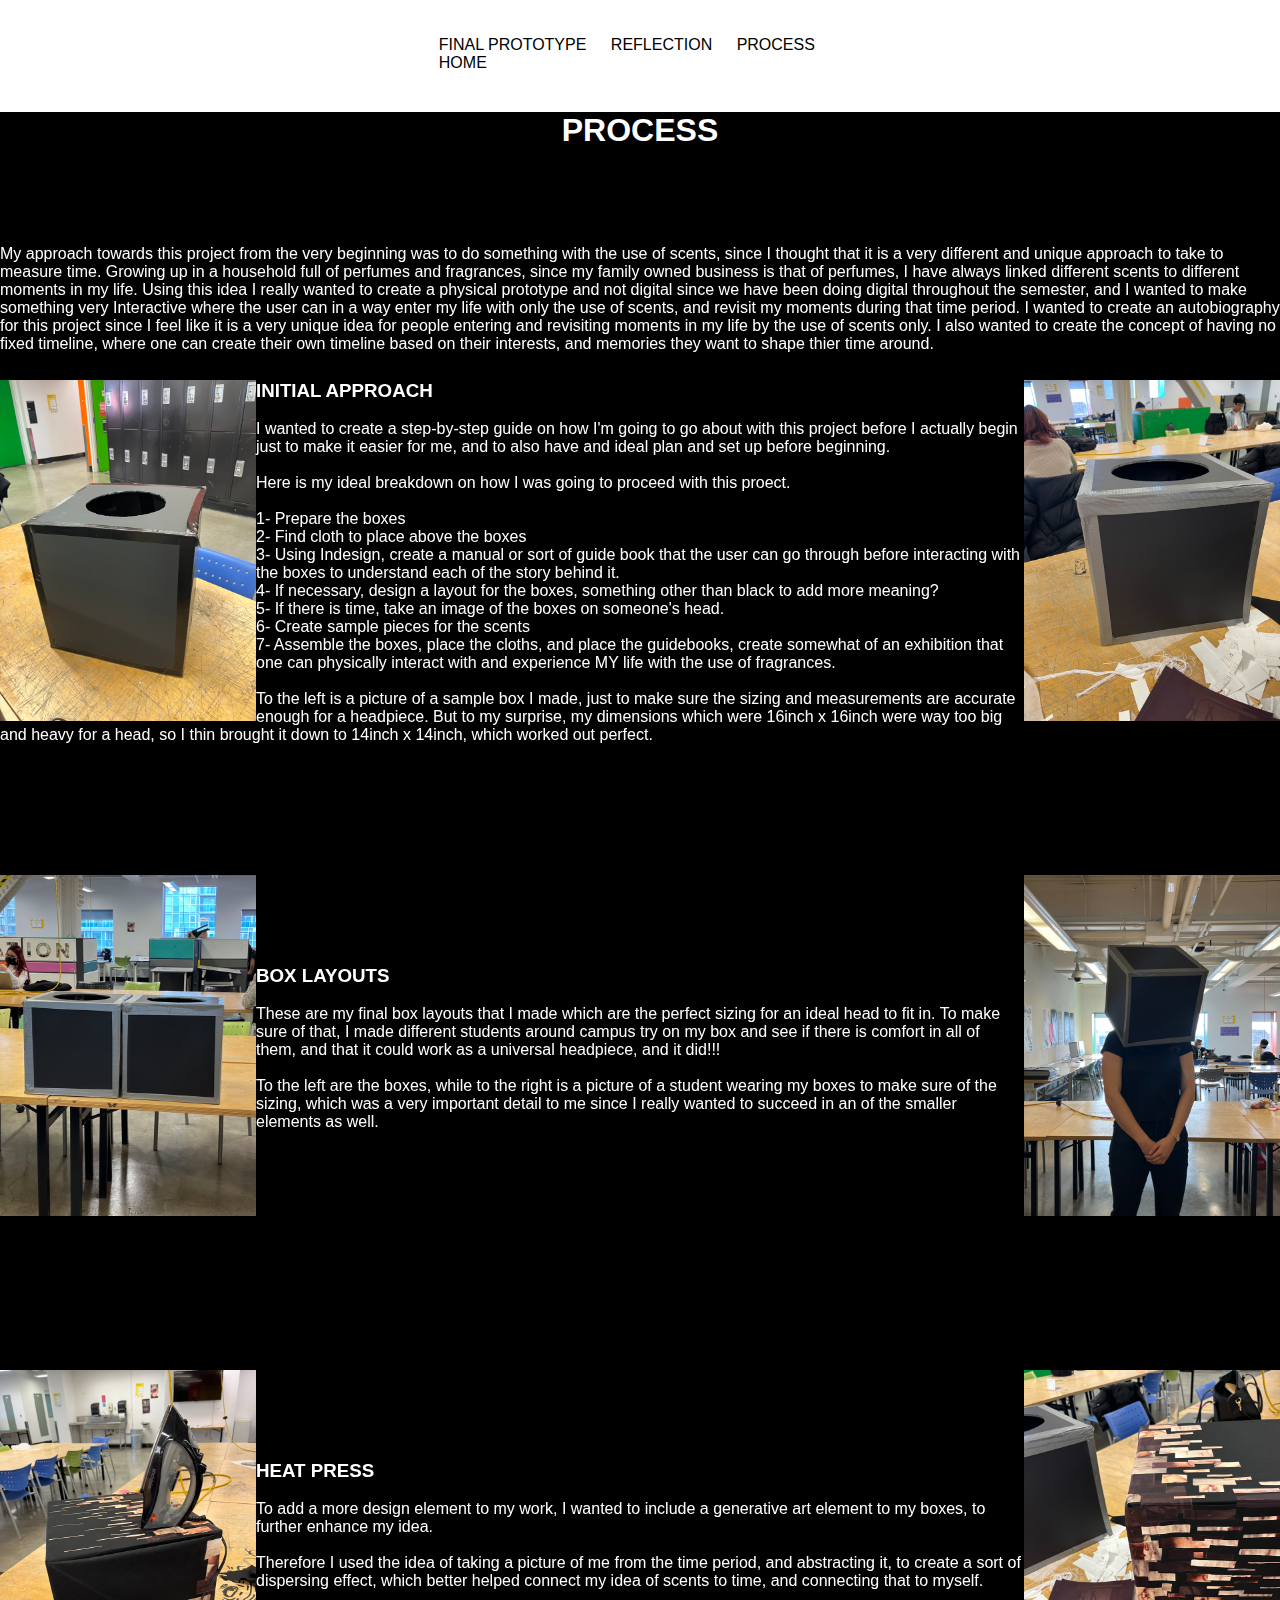
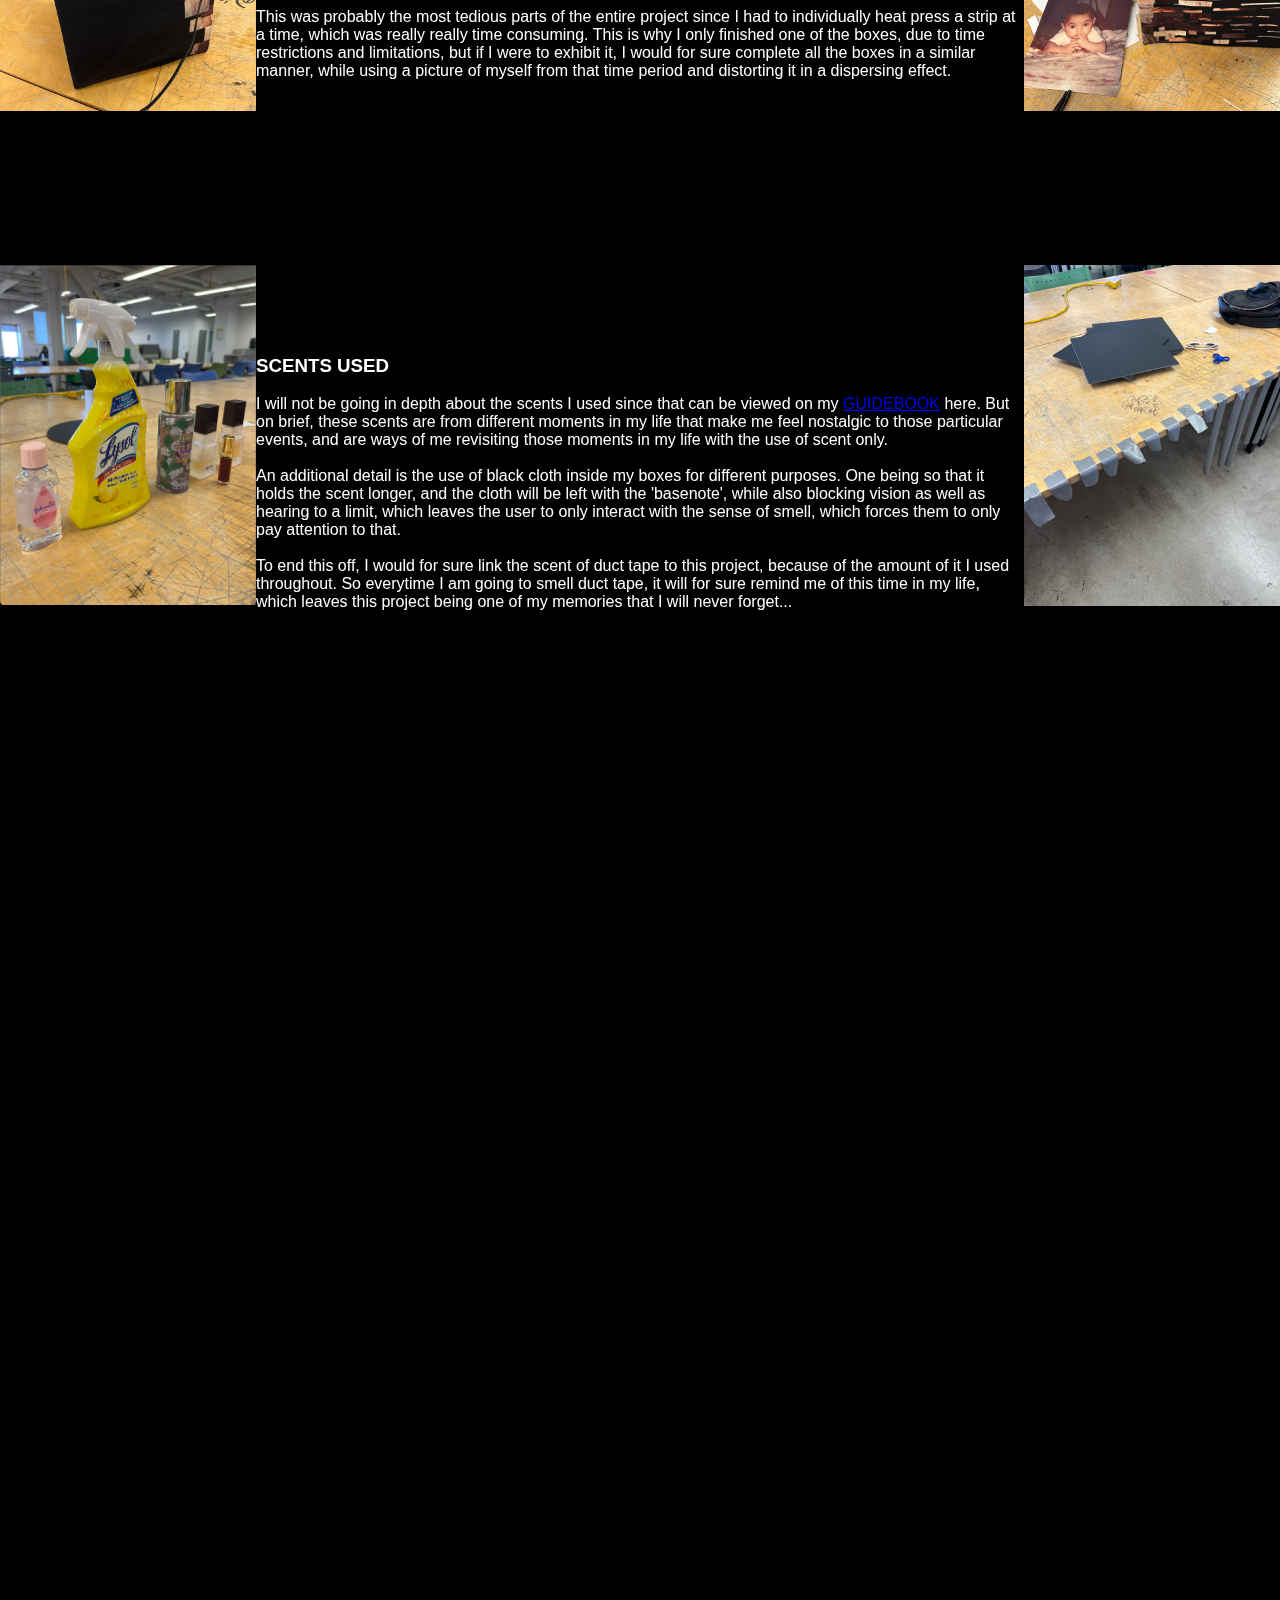
<file: process3.html>
<html>
  <head>
    <meta charset="utf-8">

    <title>Process for Project 3</title>
    <link rel="stylesheet" type="text/css">
    <link rel="stylesheet" href="style1.css">
  </head>

  <body>

    <script src="p5.min.js"></script>
    <script src="script.js"></script>

   <div class="banner">
        <div class="navbar">
  
      <div class="bar">
    
    <ul>
     <li><a href="finalprototype.html">Final Prototype</a></li>
   <li><a href="reflection3.html">Reflection</a></li>
    <li><a href="process3.html">Process</a></li>
    <li><a href="index.html">Home</a></li>
</ul>

    </div>
      

    </div>
   <div class="content">

    <h1>PROCESS</h1>
  </div>
     <div class="container">
  
    <div class="content8">
 

     <p align="left">
      My approach towards this project from the very beginning was to do something with the use of scents, since I thought that it is a very different and unique approach to take to measure time.

Growing up in a household full of perfumes and fragrances, since my family owned business is that of perfumes, I have always linked different scents to different moments in my life. 

Using this idea I really wanted to create a physical prototype and not digital since we have been doing digital throughout the semester, and I wanted to make something very Interactive where the user can in a way enter my life with only the use of scents, and revisit my moments during that time period.

I wanted to create an autobiography for this project since I feel like it is a very unique idea for people entering and revisiting moments in my life by the use of scents only. I also wanted to create the concept of having no fixed timeline, where one can create their own timeline based on their interests, and memories they want to shape thier time around.

      <br>
      </div>
      <div class="content9">

   <IMG SRC="image/10.jpeg" ALIGN="LEFT" class="left1"/>
   <IMG SRC="image/11.jpeg" ALIGN="RIGHT" class="left1"/>

        
          <h3> INITIAL APPROACH  </h3>
          <br>

          <p>
            I wanted to create a step-by-step guide on how I'm going to go about with this project before I actually begin just to make it easier for me, and to also have and ideal plan and set up before beginning.


      

         
<br>
<br>
        Here is my ideal breakdown on how I was going to proceed with this proect.
<br>
<br>

        
      1-  Prepare the boxes <br>
      2-   Find cloth to place above the boxes<br>
      3-  Using Indesign, create a manual or sort of guide book that the user can go through before interacting with the boxes to understand each of the story behind it.<br>
      4-  If necessary, design a layout for the boxes, something other than black to add more meaning?<br>
      5-  If there is time, take an image of the boxes on someone's head.<br>
      6-  Create sample pieces for the scents<br>
      7-  Assemble the boxes, place the cloths, and place the guidebooks, create somewhat of an exhibition that one can physically interact with and experience MY life with the use of fragrances. <br>

              <br>

              To the left is a picture of a sample box I made, just to make sure the sizing and measurements are accurate enough for a headpiece. But to my surprise, my dimensions which were 16inch x 16inch were way too big and heavy for a head, so I thin brought it down to 14inch x 14inch, which worked out perfect.






    </p>
    
</div>
<br>
<br>
  <div class="content6">

   <IMG SRC="image/14.jpeg" ALIGN="RIGHT" class="left1"/>
    <IMG SRC="image/12.jpeg" ALIGN="LEFT" class="left1"/>

<br>
<br>
<br>
<br>
<br>
        
          <h3> BOX LAYOUTS </h3>
          <br>

          <p>

         These are my final box layouts that I made which are the perfect sizing for an ideal head to fit in. To make sure of that, I made different students around campus try on my box and see if there is comfort in all of them, and that it could work as a universal headpiece, and it did!!!

         
<br>
<br>
        To the left are the boxes, while to the right is a picture of a student wearing my boxes to make sure of the sizing, which was a very important detail to me since I really wanted to succeed in an of the smaller elements as well. 

    </p>
    
</div>

<br>
<br>

<div class="content7">

   <IMG SRC="image/15.jpeg" ALIGN="RIGHT" class="left1"/>
    <IMG SRC="image/16.jpeg" ALIGN="LEFT" class="left1"/>

<br>
<br>
<br>
<br>
<br>
        
          <h3> HEAT PRESS </h3>
          <br>

          <p>

            To add a more design element to my work, I wanted to include a generative art element to my boxes, to further enhance my idea.
            <br>
            <br>
            Therefore I used the idea of taking a picture of me from the time period, and abstracting it, to create a sort of dispersing effect, which better helped connect my idea of scents to time, and connecting that to myself.
            <br>
            <br>
            This was probably the most tedious parts of the entire project since I had to individually heat press a strip at a time, which was really really time consuming. This is why I only finished one of the boxes, due to time restrictions and limitations, but if I were to exhibit it, I would for sure complete all the boxes in a similar manner, while using a picture of myself from that time period and distorting it in a dispersing effect.
          </p>

        </div>
        <br>
        <br>
<div class="content10">

   <IMG SRC="image/scent.jpeg" ALIGN="left" class="left1"/>
    <IMG SRC="image/13.jpeg" ALIGN="right" class="left1"/>

<br>
<br>
<br>
<br>
<br>
        
          <h3> SCENTS USED </h3>
          <br>

          <p>

           I will not be going in depth about the scents I used since that can be viewed on my  <a href="guidebook2.pdf" download>GUIDEBOOK</a> here. But on brief, these scents are from different moments in my life that make me feel nostalgic to those particular events, and are ways of me revisiting those moments in my life with the use of scent only.
            <br>
            <br>
            An additional detail is the use of black cloth inside my boxes for different purposes. One being so that it holds the scent longer, and the cloth will be left with the 'basenote', while also blocking vision as well as hearing to a limit, which leaves the user to only interact with the sense of smell, which forces them to only pay attention to that.
            <br>
            <br>
           To end this off, I would for sure link the scent of duct tape to this project, because of the amount of it I used throughout. So everytime I am going to smell duct tape, it will for sure remind me of this time in my life, which leaves this project being one of my memories that I will never forget...
          </p>

        </div>

</div>
  </div>
  </body>
</html>
</file>
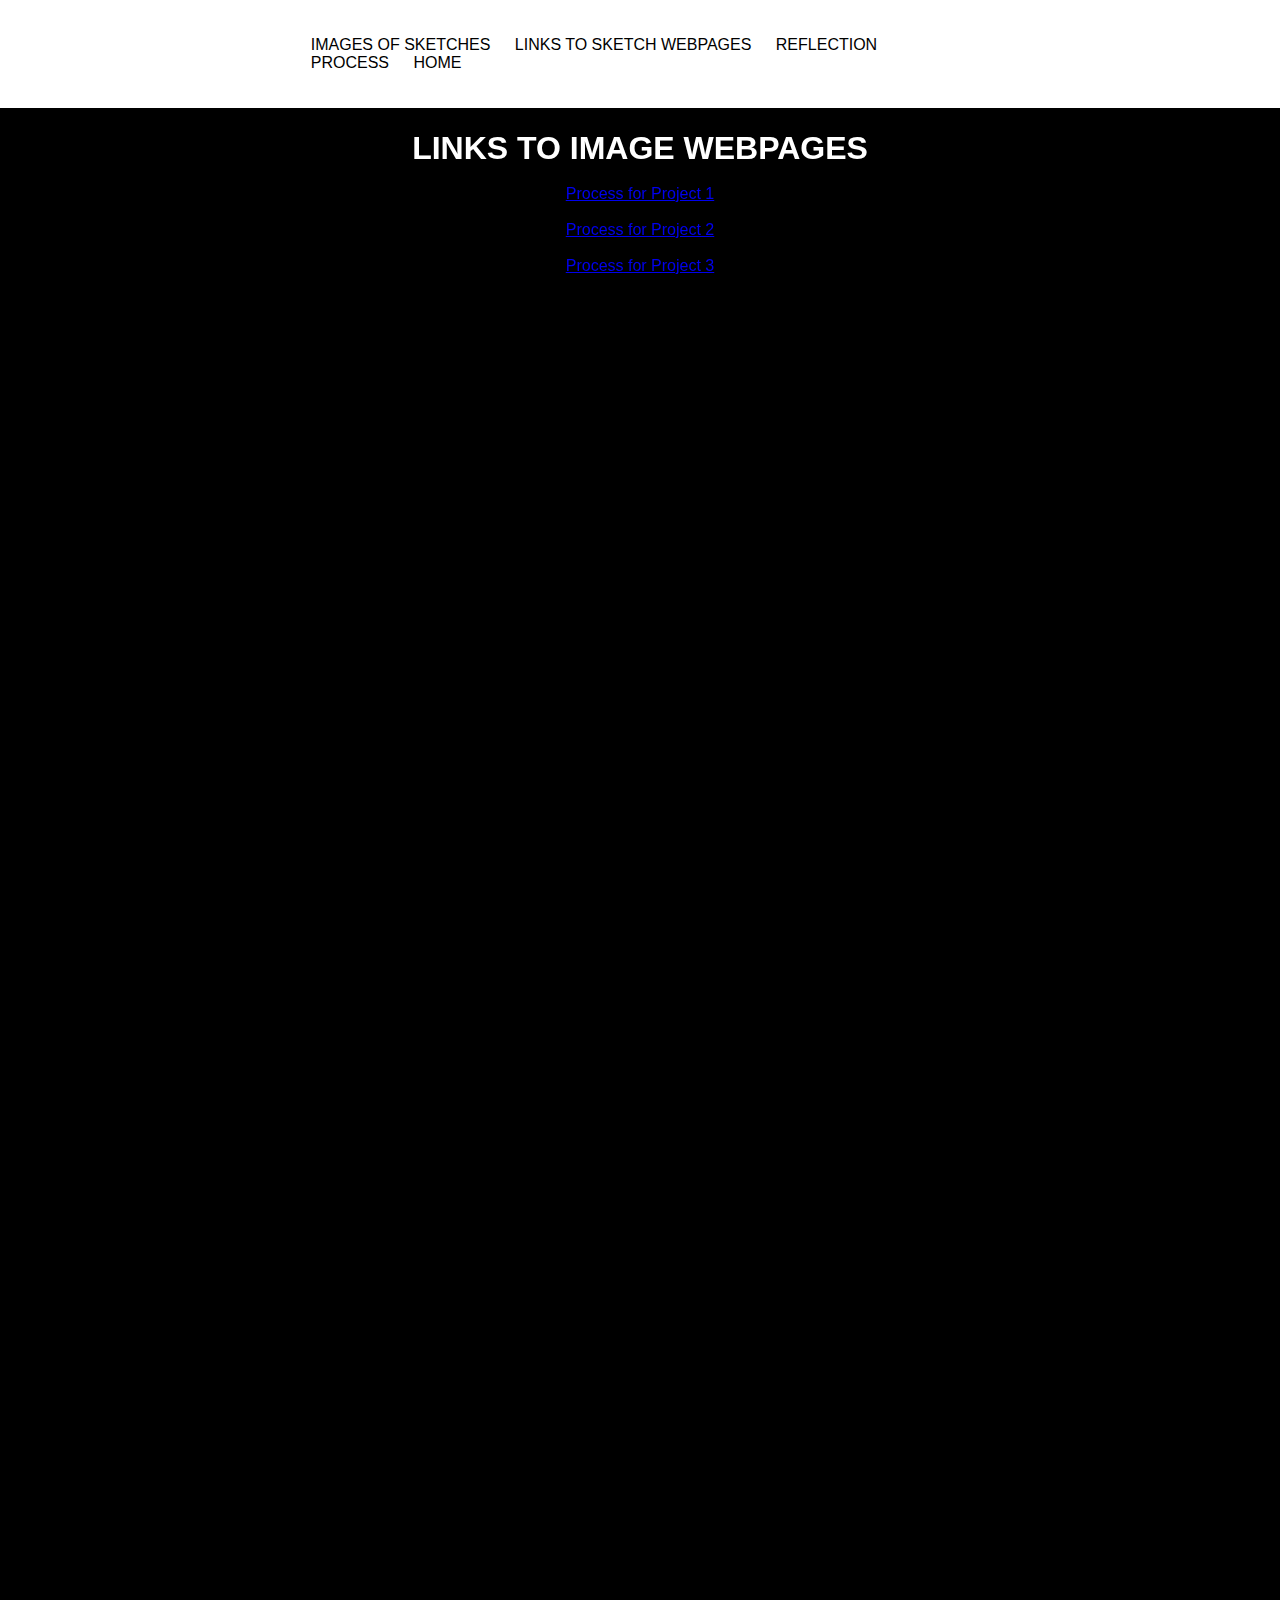
<file: processes.html>
<html>
  <head>
    <meta charset="utf-8">

    <title>Process Works</title>
    <link rel="stylesheet" type="text/css">
    <link rel="stylesheet" href="styleb.css">
  </head>

  <body>

    <script src="p5.min.js"></script>
    <script src="script.js"></script>

   <div class="banner">
        <div class="navbar">
  
      <div class="bar">
    
    <ul>
     <li><a href="images.html">Images of Sketches</a></li>
  <li><a href="links.html">Links to Sketch Webpages</a></li>
   <li><a href="reflection.html">Reflection</a></li>
    <li><a href="process.html">Process</a></li>
    <li><a href="index.html">Home</a></li>
</ul>

    </div>
      

    </div>
   <div class="content">
    <h1>LINKS TO IMAGE WEBPAGES</h1>
    <br>

  

        <p>
    <ul>
      <li><a href="process1.html">Process for Project 1</a></li>
      <br>
      <li><a href="process.html">Process for Project 2</a></li>
       <br>
      <li><a href="process3.html">Process for Project 3</a></li>
       
        </ul>



    </div>



  </body>
</html>
</file>
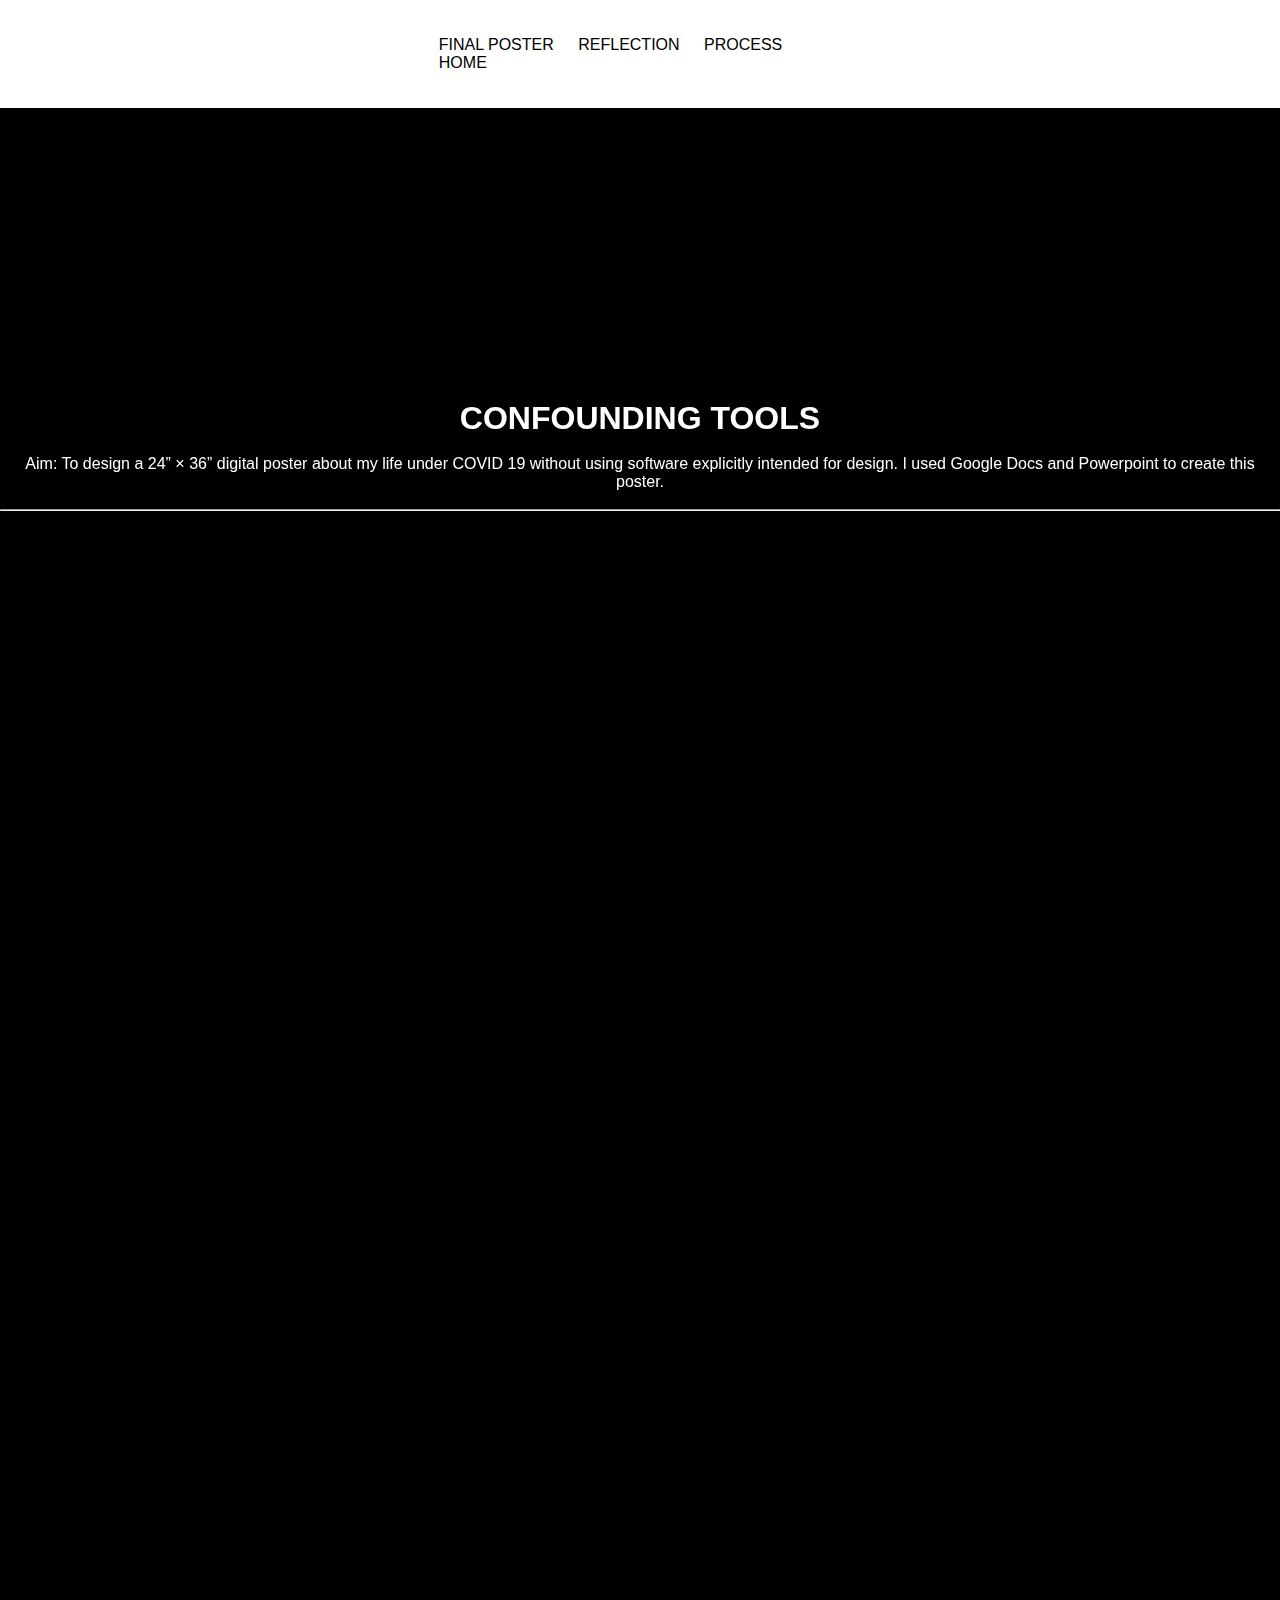
<file: project1.html>
<html>
  <head>
    <meta charset="utf-8">

    <title>Project 1</title>
    <link rel="stylesheet" type="text/css">
    <link rel="stylesheet" href="style2.css">
  </head>

  <body>

    <script src="p5.min.js"></script>
    <script src="script.js"></script>

   <div class="banner">
   	<div class="navbar">
        <div class="bar">
    
    <ul>
    
     <li><a href="final.html">Final Poster</a></li>
   <li><a href="reflection1.html">Reflection</a></li>
    <li><a href="process1.html">Process</a></li>
    <li><a href="index.html">Home</a></li>
</ul>
  



    </div>
    </div>
   		
   		<ul>
   	
   		</ul>

   	</div>
   <div class="content">
   	<h1>CONFOUNDING TOOLS</h1>
   	<br>

<p> Aim: To design a 24” × 36” digital poster about my life under COVID 19 without using software explicitly intended for design. I used Google Docs and Powerpoint to create this poster.</p>
<br>
<hr>
</div>



  </p>

  </body>
</html>
</file>
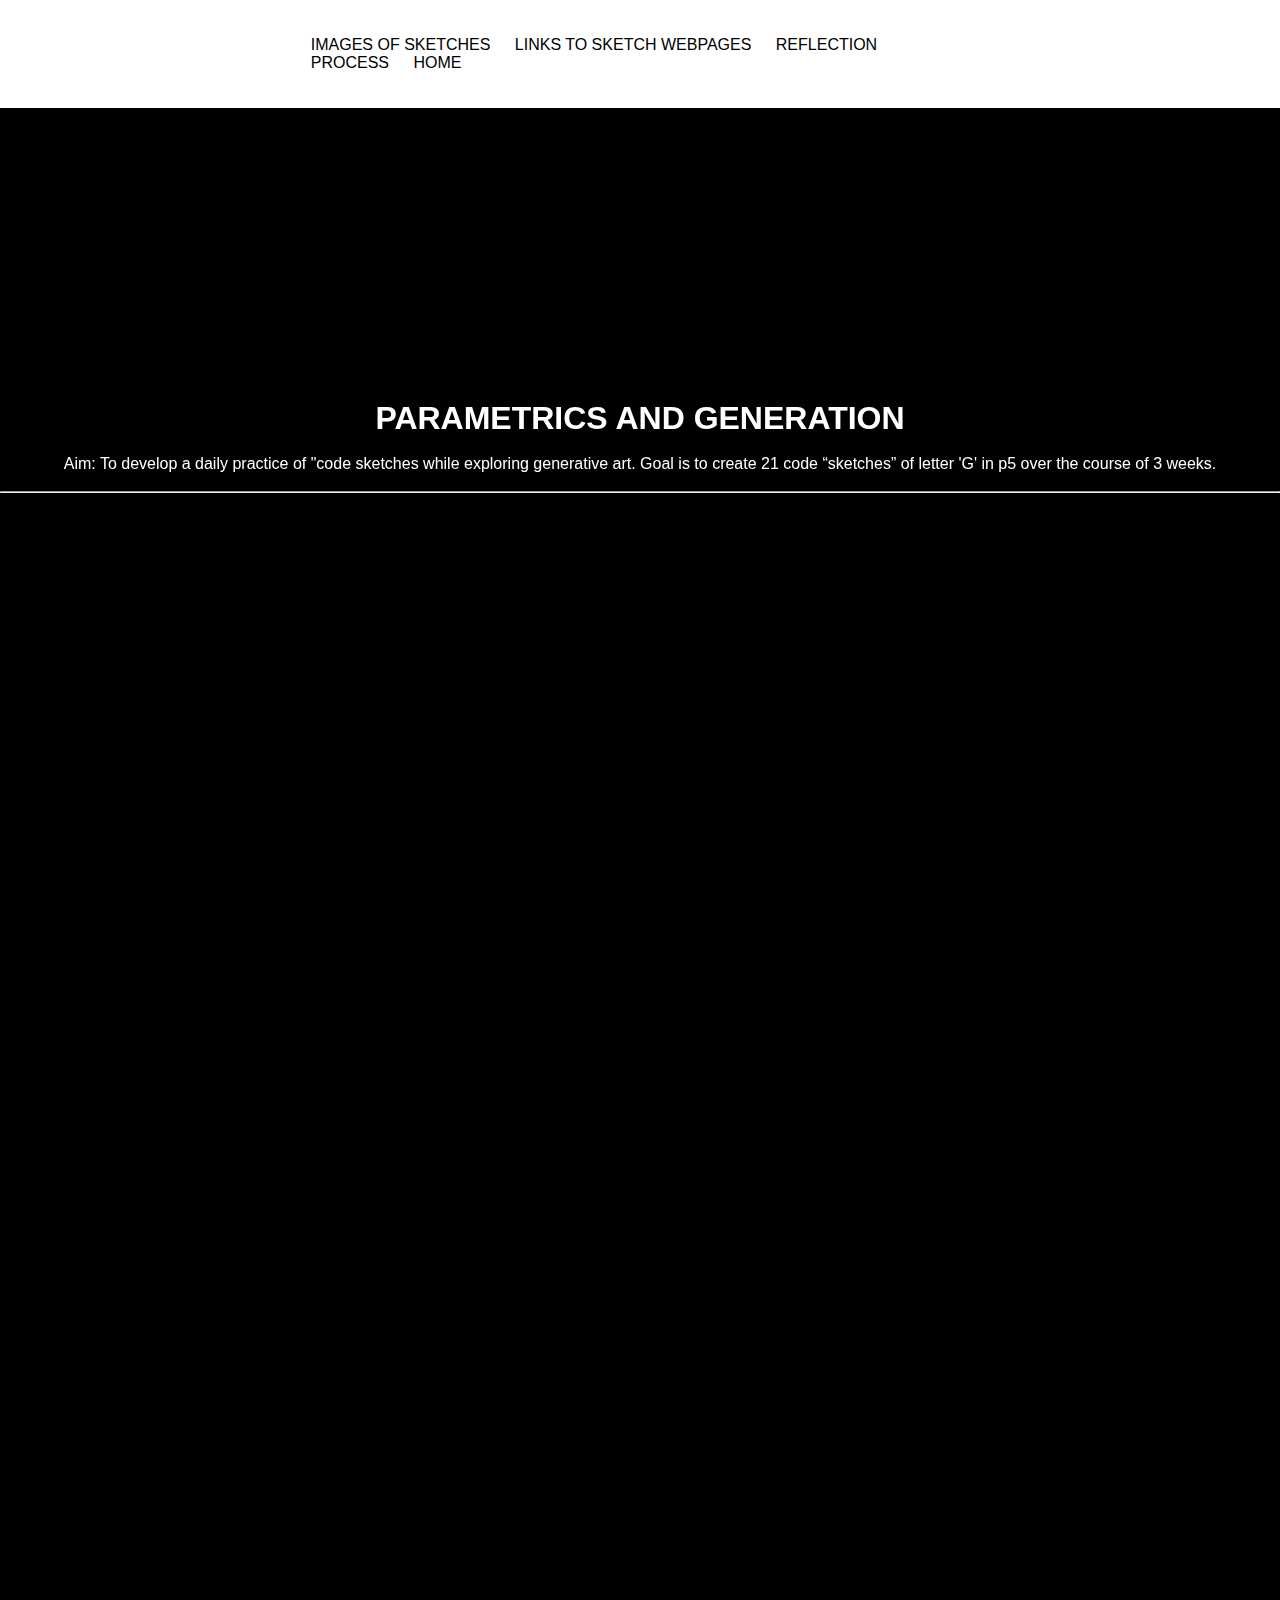
<file: project2.html>
<html>
  <head>
    <meta charset="utf-8">

    <title>Project 2</title>
    <link rel="stylesheet" type="text/css">
    <link rel="stylesheet" href="style2.css">
  </head>

  <body>

    <script src="p5.min.js"></script>
    <script src="script.js"></script>

   <div class="banner">
   	<div class="navbar1">

        <div class="bar">
    
    <ul>
    
     <li><a href="images.html">Images of Sketches</a></li>
  <li><a href="links.html">Links to Sketch Webpages</a></li>
   <li><a href="reflection.html">Reflection</a></li>
    <li><a href="process.html">Process</a></li>
    <li><a href="index.html">Home</a></li>
</ul>
  



    </div>
    </div>
   		
   		<ul>
   	
   		</ul>

   	</div>
   <div class="content">
   	<h1>PARAMETRICS AND GENERATION</h1>
   	<br>

<p> Aim: To develop a daily practice of "code sketches while exploring generative art. Goal is to create 21 code “sketches” of letter 'G' in p5 over the course of 3 weeks. </p>
<br>
<hr>
</div>



  </p>

  </body>
</html>
</file>
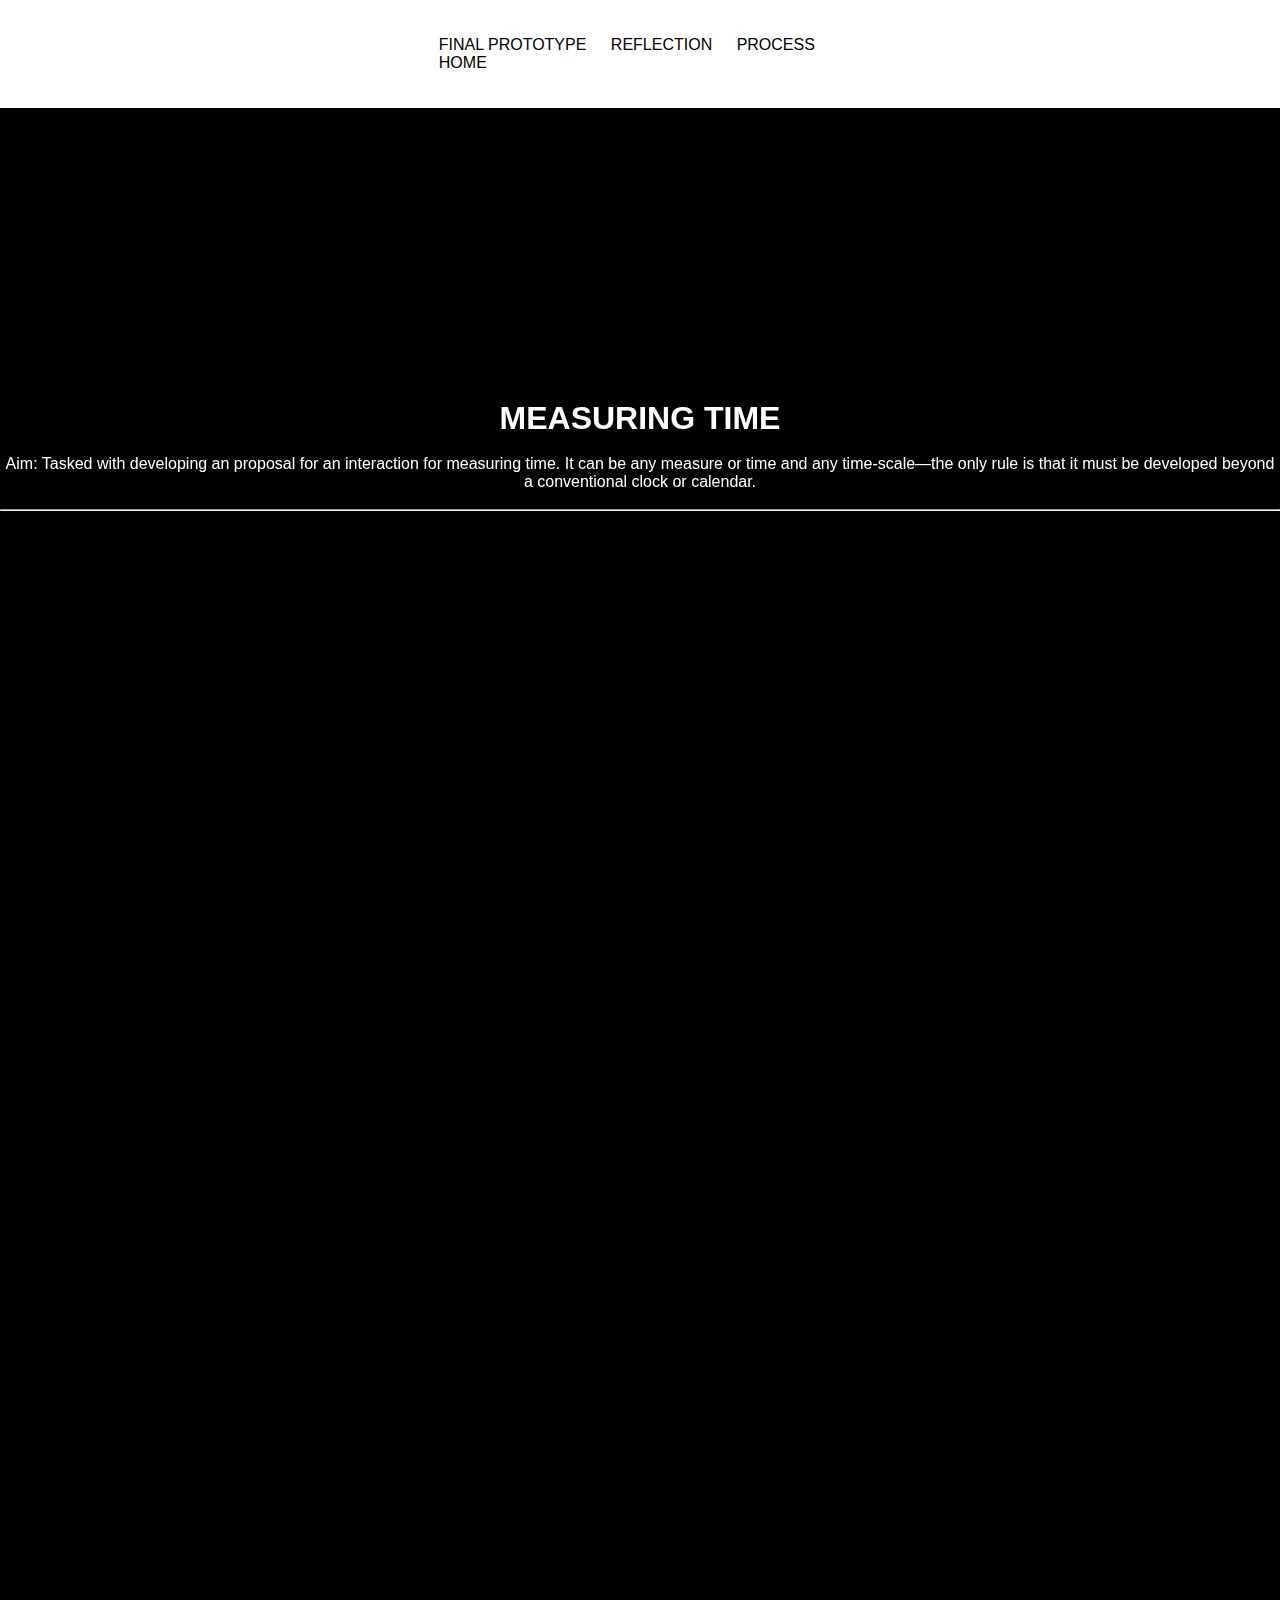
<file: project3.html>
<html>
  <head>
    <meta charset="utf-8">

    <title>Project 3</title>
    <link rel="stylesheet" type="text/css">
    <link rel="stylesheet" href="style2.css">
  </head>

  <body>

    <script src="p5.min.js"></script>
    <script src="script.js"></script>

   <div class="banner">
   	<div class="navbar">

      <div class="bar">
    
    <ul>
    
     <li><a href="finalprototype.html">Final Prototype</a></li>
   <li><a href="reflection3.html">Reflection</a></li>
    <li><a href="process3.html">Process</a></li>
    <li><a href="index.html">Home</a></li>
</ul>
  



    </div>
    </div>
   		
   		<ul>
   	
   		</ul>

   	</div>
   <div class="content">
   	<h1>MEASURING TIME</h1>
   	<br>

<p> Aim: Tasked with developing an proposal for an interaction for measuring time. It can be any measure or time and any time-scale—the only rule is that it must be developed beyond a conventional clock or calendar.</p>
<br>
<hr>
</div>
  


  </p>

  </body>
</html>
</file>
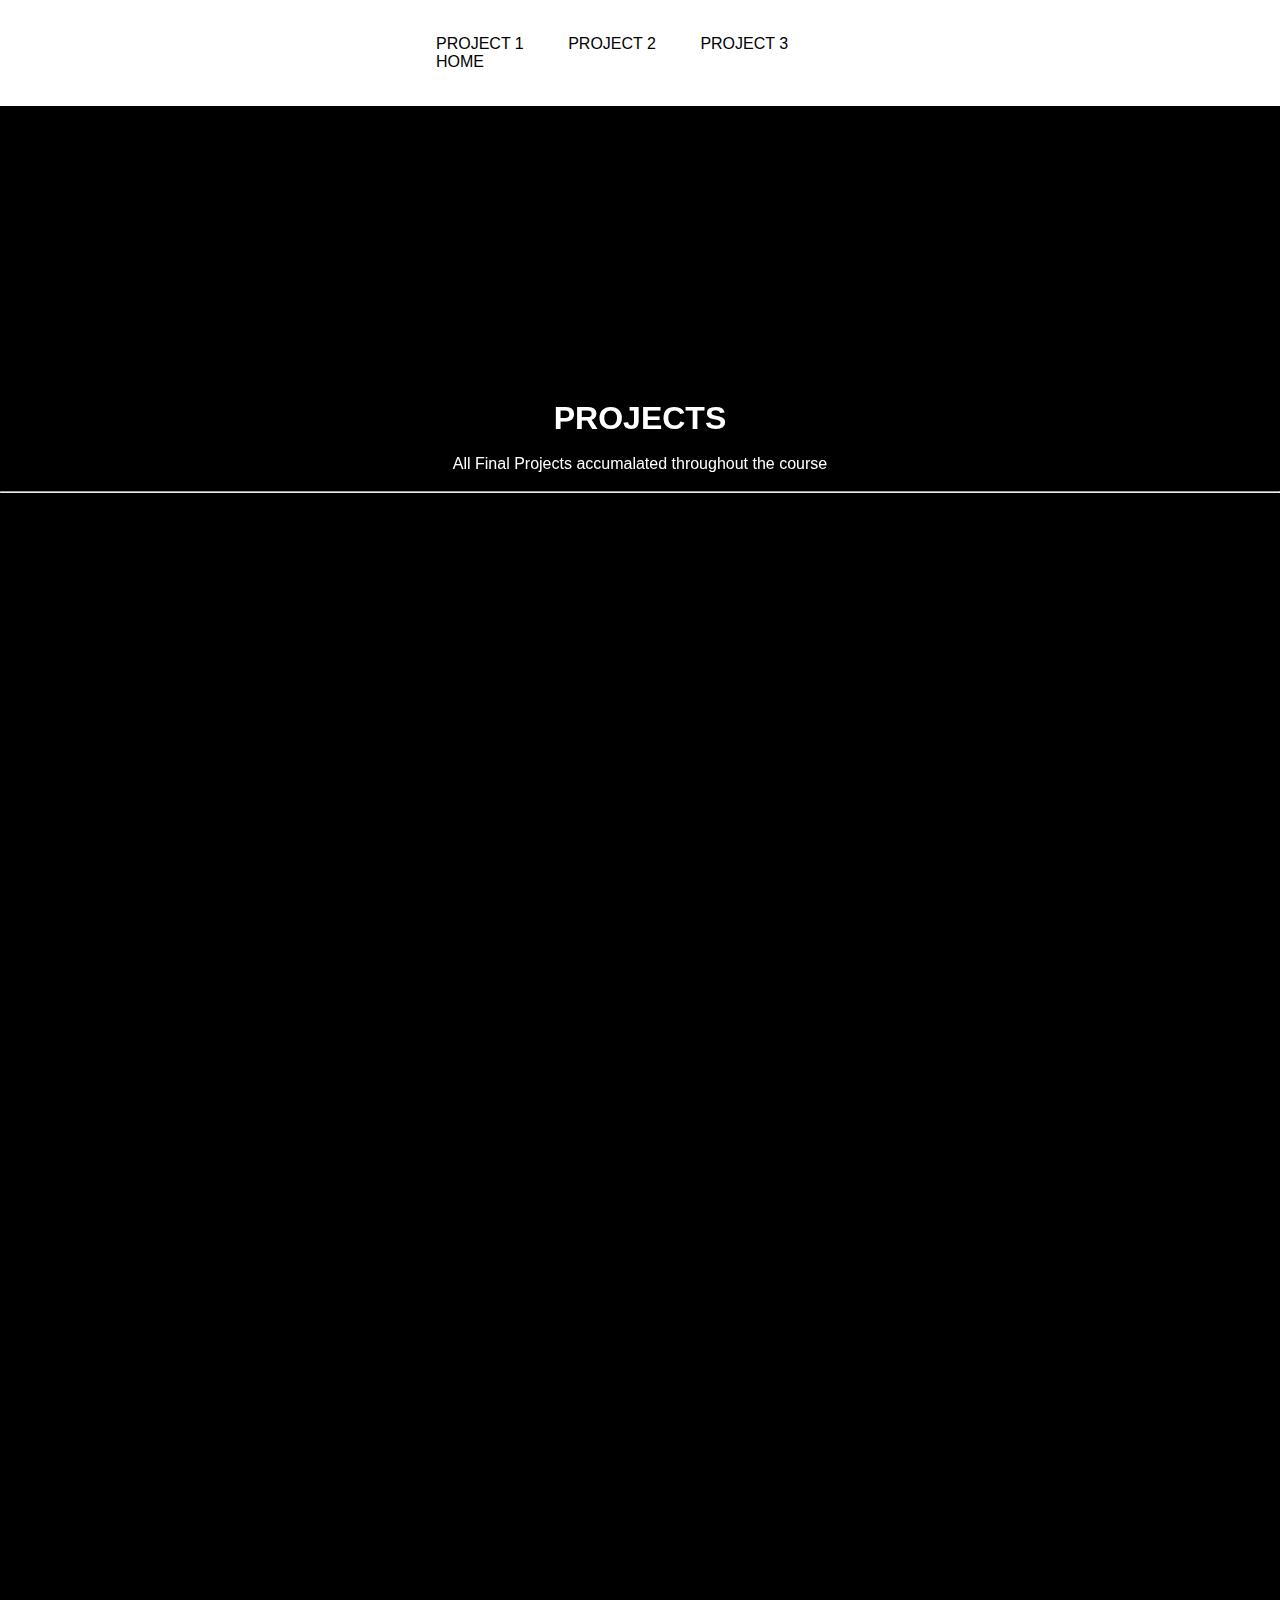
<file: projects.html>
<html>
  <head>
    <meta charset="utf-8">

    <title>Projects</title>
    <link rel="stylesheet" type="text/css">
    <link rel="stylesheet" href="style.css">
  </head>

  <body>

   <script src="script.js"></script>
    <script src="p5.min.js"></script>

   <div class="banner">
   	<div class="navbar">
   		
   		<ul>
   			<li><a href="project1.html">Project 1</a></li>
   			<li><a href="project2.html">Project 2</a></li>
   			<li><a href="project3.html">Project 3</a></li>
        <li><a href="index.html">Home</a></li>
       
   		</ul>

   	</div>
   <div class="content">
   	<h1>PROJECTS</h1>
   	<br>

<p> All Final Projects accumalated throughout the course</p>
<br>
<hr>


   	</div>
   </div>
  </body>
</html>
</file>
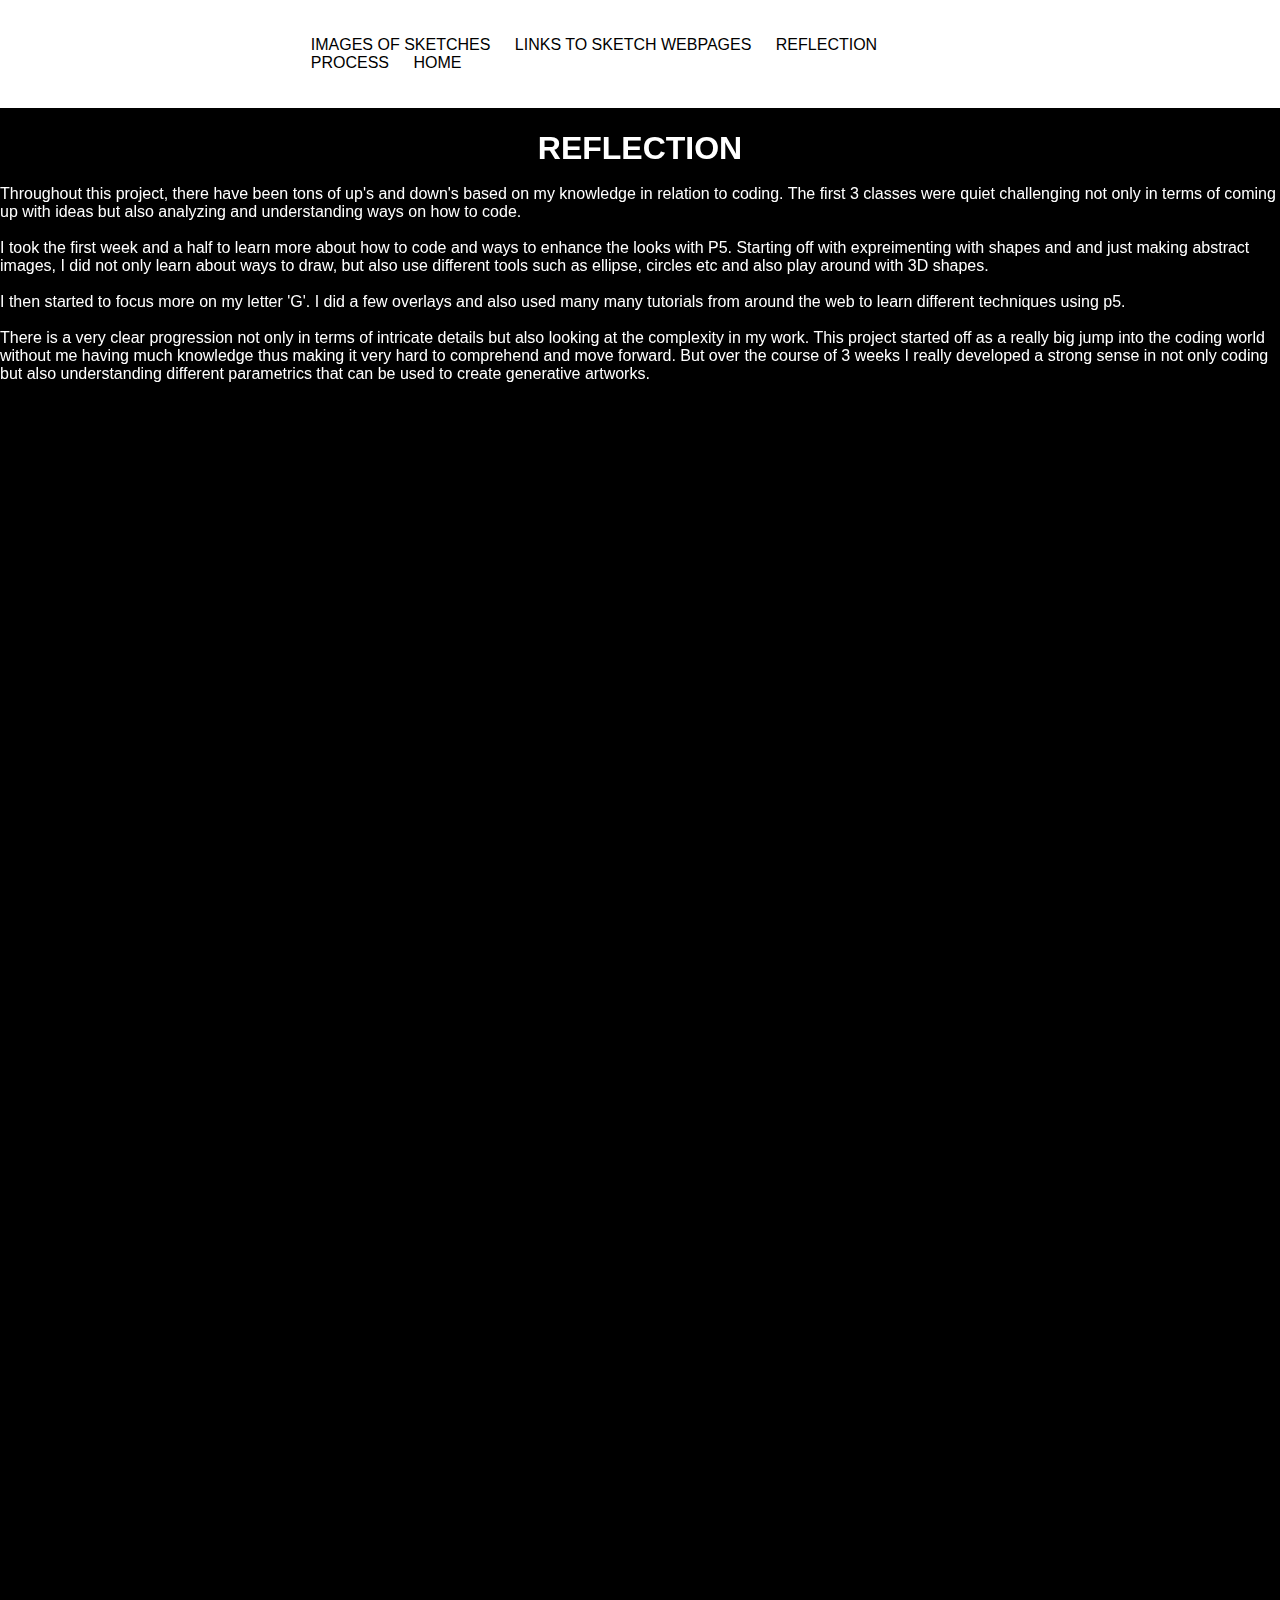
<file: reflection.html>
<html>
  <head>
    <meta charset="utf-8">

    <title>Reflection of Project 2</title>
    <link rel="stylesheet" type="text/css">
    <link rel="stylesheet" href="stylec.css">
  </head>

  <body>

    <script src="p5.min.js"></script>
    <script src="script.js"></script>

   <div class="banner">
        <div class="navbar">
  
      <div class="bar">
    
    <ul>
     <li><a href="images.html">Images of Sketches</a></li>
  <li><a href="links.html">Links to Sketch Webpages</a></li>
   <li><a href="reflection.html">Reflection</a></li>
    <li><a href="process.html">Process</a></li>
    <li><a href="index.html">Home</a></li>
</ul>

    </div>
      

    </div>
   <div class="content">
    <h1>REFLECTION</h1>

    <br>
  <div class="container">

   <div class="box-1"> </div>
        <p align="LEFT">
          Throughout this project, there have been tons of up's and down's based on my knowledge in relation to coding. The first 3 classes were quiet challenging not only in terms of coming up with ideas but also analyzing and understanding ways on how to code. 
<br>
<br>
          I took the first week and a half to learn more about how to code and ways to enhance the looks with P5. Starting off with expreimenting with shapes and and just making abstract images, I did not only learn about ways to draw, but also use different tools such as ellipse, circles etc and also play around with 3D shapes.
          <br>
          <br>
          I then started to focus more on my letter 'G'. I did a few overlays and also used many many tutorials from around the web to learn different techniques using p5.
          <br>
          <br>
          There is a very clear progression not only in terms of intricate details but also looking at the complexity in my work. This project started off as a really big jump into the coding world without me having much knowledge thus making it very hard to comprehend and move forward. But over the course of 3 weeks I really developed a strong sense in not only coding but also understanding different parametrics that can be used to create generative artworks.

    </p>

    
</div>
  </div>
  </body>
</html>
</file>
<file: style7.css>
*{
	margin: 0;
	padding: 0;
	font-family: sans-serif;
}

.navbar{
	width: 45%;
	margin: auto;
	padding: 35px 0;
	display: flex;
	align-items: center;
	justify-content: space-between;
	background: 0;
}

.navbar ul li{
	list-style: none;
	display: inline-block;
	margin:0 20px;
	position: relative;
   }

.navbar ul li a{
	text-decoration: none;
	color: 0;
	text-transform: uppercase;

}

.navbar ul li::after{
	content: '';
	height: 3px;
	width: 0%;
	background: #009688;
	position: absolute;
	left: 0;
	bottom: -10px;
	transitions: 0.5s;
}
.navbar ul li:hover::after{
	width: 100%;
}

.content{
	width: 100%;
	position: absolute;
	top: 50%;
	transform: translateY(-50px);
	text-align: center;
	color: #fff;

}
</file>
<file: stylec.css>
*{
	margin: 0;
	padding: 0;
	font-family: sans-serif;
  box-sizing: border-box;

}

.navbar{
	width: 53%;
	margin: auto;
	padding: 35px 0;
	display: flex;
	align-items: center;
	justify-content: space-between;
	background: 0;
}
.navbar1{
	width: 5%;
	margin: auto;
	padding: 35px 0;
	display: flex;
	align-items: center;
	justify-content: space-between;
	background: 0;
}

.navbar ul li{
	list-style: none;
	display: inline-block;
	margin:0 20px;
	position: relative;
   }

.navbar ul li a{
	text-decoration: none;
	color: 0;
	text-transform: uppercase;

}

.navbar ul li::after{
	content: '';
	height: 3px;
	width: 0%;
	background: #009688;
	position: absolute;
	left: 0;
	bottom: -10px;
	transitions: 0.5s;
}
.navbar ul li:hover::after{
	width: 100%;
}

.content{
	width: 100%;
	position: absolute;
	top: 20%;
	transform: translateY(-50px);
	text-align: center;
	color: #fff;

}

.bar{
	width: 100%;
	margin: auto;
	padding: 1px 0;
	display: flex;
	align-items: stretch;
	justify-content: space-between;
	background: 0;
}


.bar ul li{
	list-style: none;
	display: inline-block;
	margin:0 10px;
	position: relative;
   }

.bar ul li a{
	text-decoration: none;
	color: 0;
	text-transform: uppercase;

}

.bar ul li::after{
	content: '';
	height: 3px;
	width: 0%;
	background: #009688;
	position: absolute;
	left: 0;
	bottom: -10px;
	transitions: 0.5s;
}
.bar ul li:hover::after{
	width: 100%;
}
</file>
<file: style1.css>
*{ 
    margin: 0;
    padding: 0;
	font-family: sans-serif;
	box-sizing: border-box;
}


.navbar{
	width: 33%;
	margin: auto;
	padding: 35px 0;
	display: flex;
	align-items: center;
	justify-content: space-between;
	background: 0;
}


.navbar ul li{
	list-style: none;
	display: inline-block;
	margin:0 20px;
	position: relative;
   }

.navbar ul li a{
	text-decoration: none;
	color: 0;
	text-transform: uppercase;

}

.navbar ul li::after{
	content: '';
	height: 3px;
	width: 0%;
	background: #009688;
	position: absolute;
	left: 0;
	bottom: -10px;
	transitions: 0.5s;
}
.navbar ul li:hover::after{
	width: 100%;
}

.content{
	background-color: black;
	width: 100%;
	height: 105px;
	position: absolute;
	top: 18%;
	transform: translateY(-50px);
	text-align: center;
	color: #fff;


}

.bar{
	width: 100%;
	margin: auto;
	padding: 1px 0;
	display: flex;
	align-items: stretch;
	justify-content: space-between;
	background: 0;
}

.bar ul li{
	list-style: none;
	display: inline-block;
	margin:0 10px;
	position: relative;
   }

.bar ul li a{
	text-decoration: none;
	color: 0;
	text-transform: uppercase;

}

.bar ul li::after{
	content: '';
	height: 3px;
	width: 0%;
	background: #009688;
	position: absolute;
	left: 0;
	bottom: -10px;
	transitions: 0.5s;
}
.bar ul li:hover::after{
	width: 100%;
}

.center {
  display: block;
  margin-left: auto;
  margin-right: auto;
  width: 35%;
}

.left {
  margin-left: auto;
  margin-right: auto;
  display: inline-block;
  left: 1%;
  right: 1%;
  top: 50%;
  width: 35%;
}

.left1 {
  margin-left: auto;
  margin-right: auto;
  display: inline-block;
  left: 1%;
  right: 1%;
  top: 50%;
  width: 20%;
}


.content1{

	width: 100%;
	position: absolute;
	top: 30%;
	transform: translateY(-70px);
	text-align: left;
	color: #fff;

}

.content2{

	width: 100%;
	height: 100%;
	position: absolute;
	top: 45%;
	transform: translateY(-70px);
	text-align: left;
	color: #fff;

}
.content3{

	width: 100%;
	height: 100%;
	position: absolute;
	top: 90%;
	transform: translateY(-70px);
	text-align: left;
	color: #fff;

}
.content4{
	
	width: 100%;
	height: 100%;
	position: absolute;
	top: 130%;
	transform: translateY(-70px);
	text-align: left;
	color: #fff;

}

.content5{

	width: 100%;
	height: 100%;
	position: absolute;
	top: 190%;
	transform: translateY(-70px);
	text-align: left;
	color: #fff;

}

.content6{

	width: 100%;
	height: 100%;
	position: absolute;
	top: 105%;
	transform: translateY(-70px);
	text-align: left;
	color: #fff;
}

	.content7{

	width: 100%;
	height: 100%;
	position: absolute;
	top: 160%;
	transform: translateY(-70px);
	text-align: left;
	color: #fff;
}


	.content8{

	width: 100%;
	height: 100%;
	position: absolute;
	top: 35%;
	transform: translateY(-70px);
	text-align: left;
	color: #fff;
}

	.content9{

	width: 100%;
	height: 100%;
	position: absolute;
	top: 50%;
	transform: translateY(-70px);
	text-align: left;
	color: #fff;
}


	.content10{

	width: 100%;
	height: 100%;
	position: absolute;
	top: 215%;
	transform: translateY(-70px);
	text-align: left;
	color: #fff;
}
</file>
<file: stylea.css>
*{
	margin: 0;
	padding: 0;
	font-family: sans-serif;
}


a:link,
a:visited {
	color: #333;
}

a:hover {
	text-decoration: none;
}


.navbar{
	width: 98%;
	margin: auto;
	padding: 35px 0;
	display: flex;
	align-items: center;
	justify-content: space-between;
	background: 0;
}

.navbar ul li{
	list-style: none;
	display: inline-block;
	margin:0 20px;
	position: relative;
   }

.navbar ul li a{
	text-decoration: none;
	color: 0;
	text-transform: uppercase;

}

.navbar ul li::after{
	content: '';
	height: 3px;
	width: 0%;
	background: #009688;
	position: absolute;
	left: 0;
	bottom: -10px;
	transitions: 0.5s;
}
.navbar ul li:hover::after{
	width: 100%;
}

.content{
	background: 0;
	width: 100%;
	position: absolute;
	top: 20%;
	transform: translateY(-50px);
	flex-direction: column;
	text-align: center;
	color: #fff;
	z-index: 1000;

}


.gallery {
	max-width: 1500px;
	margin: auto;
	display: grid;
grid-template-columns: 1fr 1fr 1fr;

}


.gallery img {
	max-width: 100%;

}

.card-item {
	padding: 10px;

}

.card {

	padding-top: 10px;
	text-align: center;
}


.navbar{
	width: 53%;
	margin: auto;
	padding: 35px 0;
	display: flex;
	align-items: center;
	justify-content: space-between;
	background: 0;
}

.navbar ul li{
	list-style: none;
	display: inline-block;
	margin:0 20px;
	position: relative;
   }

.navbar ul li a{
	text-decoration: none;
	color: 0;
	text-transform: uppercase;

}

.navbar ul li::after{
	content: '';
	height: 3px;
	width: 0%;
	background: #009688;
	position: absolute;
	left: 0;
	bottom: -10px;
	transitions: 0.5s;
}
.navbar ul li:hover::after{
	width: 100%;
}

.content{
	width: 100%;
	position: absolute;
	top: 50%;
	transform: translateY(-50px);
	text-align: center;
	color: #fff;

}

.bar{
	width: 100%;
	margin: auto;
	padding: 1px 0;
	display: flex;
	align-items: center;
	justify-content: space-between;
	background: 0;
}

.bar ul li{
	list-style: none;
	display: inline-block;
	margin:0 10px;
	position: relative;
   }

.bar ul li a{
	text-decoration: none;
	color: 0;
	text-transform: uppercase;

}

.bar ul li::after{
	content: '';
	height: 3px;
	width: 0%;
	background: #009688;
	position: absolute;
	left: 0;
	bottom: -10px;
	transitions: 0.5s;
}
.bar ul li:hover::after{
	width: 100%;
}
</file>
<file: styleb.css>
*{
	margin: 0;
	padding: 0;
	font-family: sans-serif;
}

.navbar{
	width: 53%;
	margin: auto;
	padding: 35px 0;
	display: flex;
	align-items: center;
	justify-content: space-between;
	background: 0;
}

.navbar ul li{
	list-style: none;
	display: inline-block;
	margin:0 20px;
	position: relative;
   }

.navbar ul li a{
	text-decoration: none;
	color: 0;
	text-transform: uppercase;

}

.navbar ul li::after{
	content: '';
	height: 3px;
	width: 0%;
	background: #009688;
	position: absolute;
	left: 0;
	bottom: -10px;
	transitions: 0.5s;
}
.navbar ul li:hover::after{
	width: 100%;
}

.content{
	width: 100%;
	position: absolute;
	top: 20%;
	transform: translateY(-50px);
	text-align: center;
	color: #fff;

}

.bar{
	width: 100%;
	margin: auto;
	padding: 1px 0;
	display: flex;
	align-items: stretch;
	justify-content: space-between;
	background: 0;
}


.bar ul li{
	list-style: none;
	display: inline-block;
	margin:0 10px;
	position: relative;
   }

.bar ul li a{
	text-decoration: none;
	color: 0;
	text-transform: uppercase;

}

.bar ul li::after{
	content: '';
	height: 3px;
	width: 0%;
	background: #009688;
	position: absolute;
	left: 0;
	bottom: -10px;
	transitions: 0.5s;
}
.bar ul li:hover::after{
	width: 100%;
}
</file>
<file: style2.css>
*{
	margin: 0;
	padding: 0;
	font-family: sans-serif;
}

.navbar{
	width: 33%;
	margin: auto;
	padding: 35px 0;
	display: flex;
	align-items: center;
	justify-content: space-between;
	background: 0;
}
.navbar1{
	width:53%;
	margin: auto;
	padding: 35px 0;
	display: flex;
	align-items: center;
	justify-content: space-between;
	background: 0;
}

.navbar ul li{
	list-style: none;
	display: inline-block;
	margin:0 20px;
	position: relative;
   }

.navbar ul li a{
	text-decoration: none;
	color: 0;
	text-transform: uppercase;

}

.navbar ul li::after{
	content: '';
	height: 3px;
	width: 0%;
	background: #009688;
	position: absolute;
	left: 0;
	bottom: -10px;
	transitions: 0.5s;
}
.navbar ul li:hover::after{
	width: 100%;
}

.content{
	width: 100%;
	position: absolute;
	top: 50%;
	transform: translateY(-50px);
	text-align: center;
	color: #fff;

}

.bar{
	width: 100%;
	margin: auto;
	padding: 1px 0;
	display: flex;
	align-items: stretch;
	justify-content: space-between;
	background: 0;
}

.bar ul li{
	list-style: none;
	display: inline-block;
	margin:0 10px;
	position: relative;
   }

.bar ul li a{
	text-decoration: none;
	color: 0;
	text-transform: uppercase;

}

.bar ul li::after{
	content: '';
	height: 3px;
	width: 0%;
	background: #009688;
	position: absolute;
	left: 0;
	bottom: -10px;
	transitions: 0.5s;
}
.bar ul li:hover::after{
	width: 100%;
}

.center {
  display: block;
  margin-left: auto;
  margin-right: auto;
  width: 35%;
}
</file>
<file: style.css>
*{
	margin: 0;
	padding: 0;
	font-family: sans-serif;
}

.navbar{
	width: 35%;
	margin: auto;
	padding: 35px 0;
	display: flex;
	align-items: center;
	justify-content: space-between;
	background: 0;
}

.navbar1{
	width: 35%;
	margin: auto;
	padding: 35px 0;
	display: flex;
	align-items: center;
	justify-content: space-between;
	background: 0;
}

.navbar ul li{
	list-style: none;
	display: inline-block;
	margin:0 20px;
	position: relative;
   }

.navbar ul li a{
	text-decoration: none;
	color: 0;
	text-transform: uppercase;

}

.navbar ul li::after{
	content: '';
	height: 3px;
	width: 0%;
	background: #009688;
	position: absolute;
	left: 0;
	bottom: -10px;
	transitions: 0.5s;
}
.navbar ul li:hover::after{
	width: 100%;
}

.content{
	width: 100%;
	position: absolute;
	top: 50%;
	transform: translateY(-50px);
	text-align: center;
	color: #fff;

}

.bar{
	width: 100%;
	margin: auto;
	padding: 1px 0;
	display: flex;
	align-items: stretch;
	justify-content: space-between;
	background: 0;
}

.bar ul li{
	list-style: none;
	display: inline-block;
	margin:0 10px;
	position: relative;
   }

.bar ul li a{
	text-decoration: none;
	color: 0;
	text-transform: uppercase;

}

.bar ul li::after{
	content: '';
	height: 3px;
	width: 0%;
	background: #009688;
	position: absolute;
	left: 0;
	bottom: -10px;
	transitions: 0.5s;
}
.bar ul li:hover::after{
	width: 100%;
}
</file>
